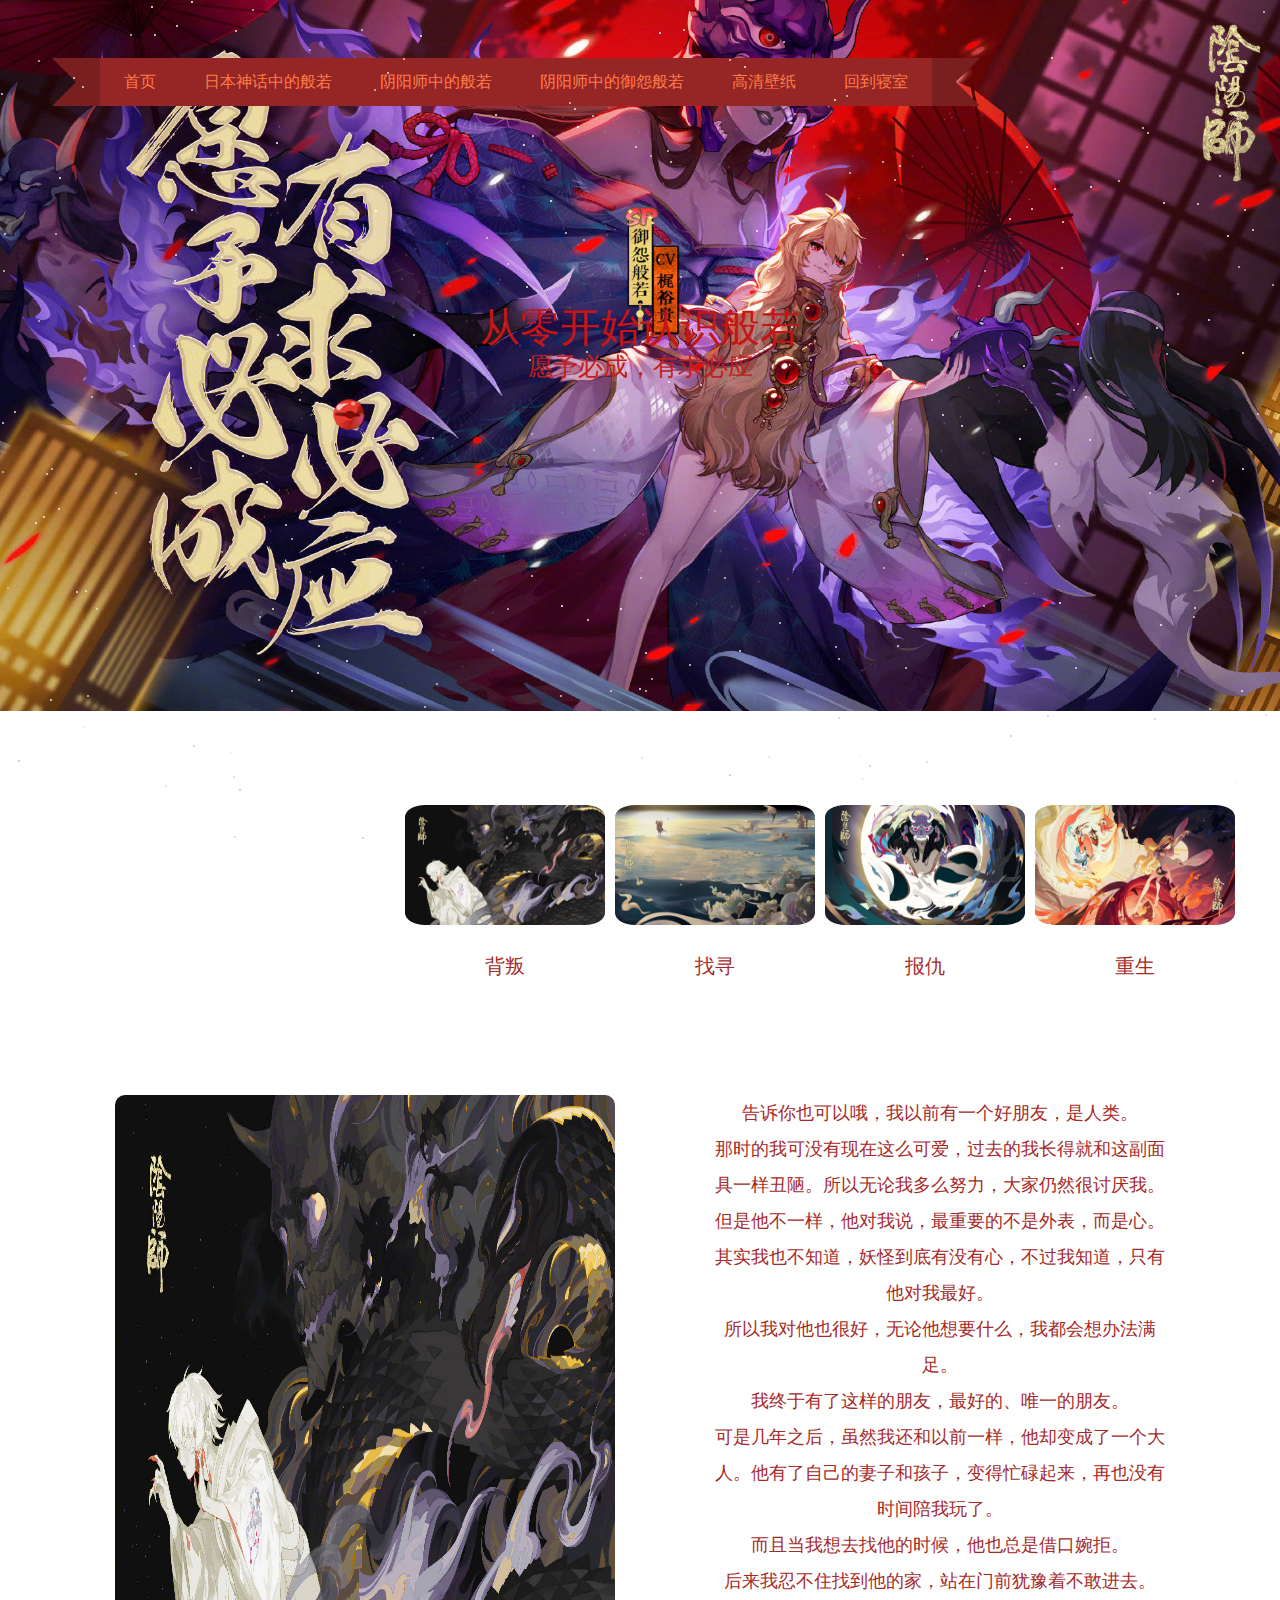
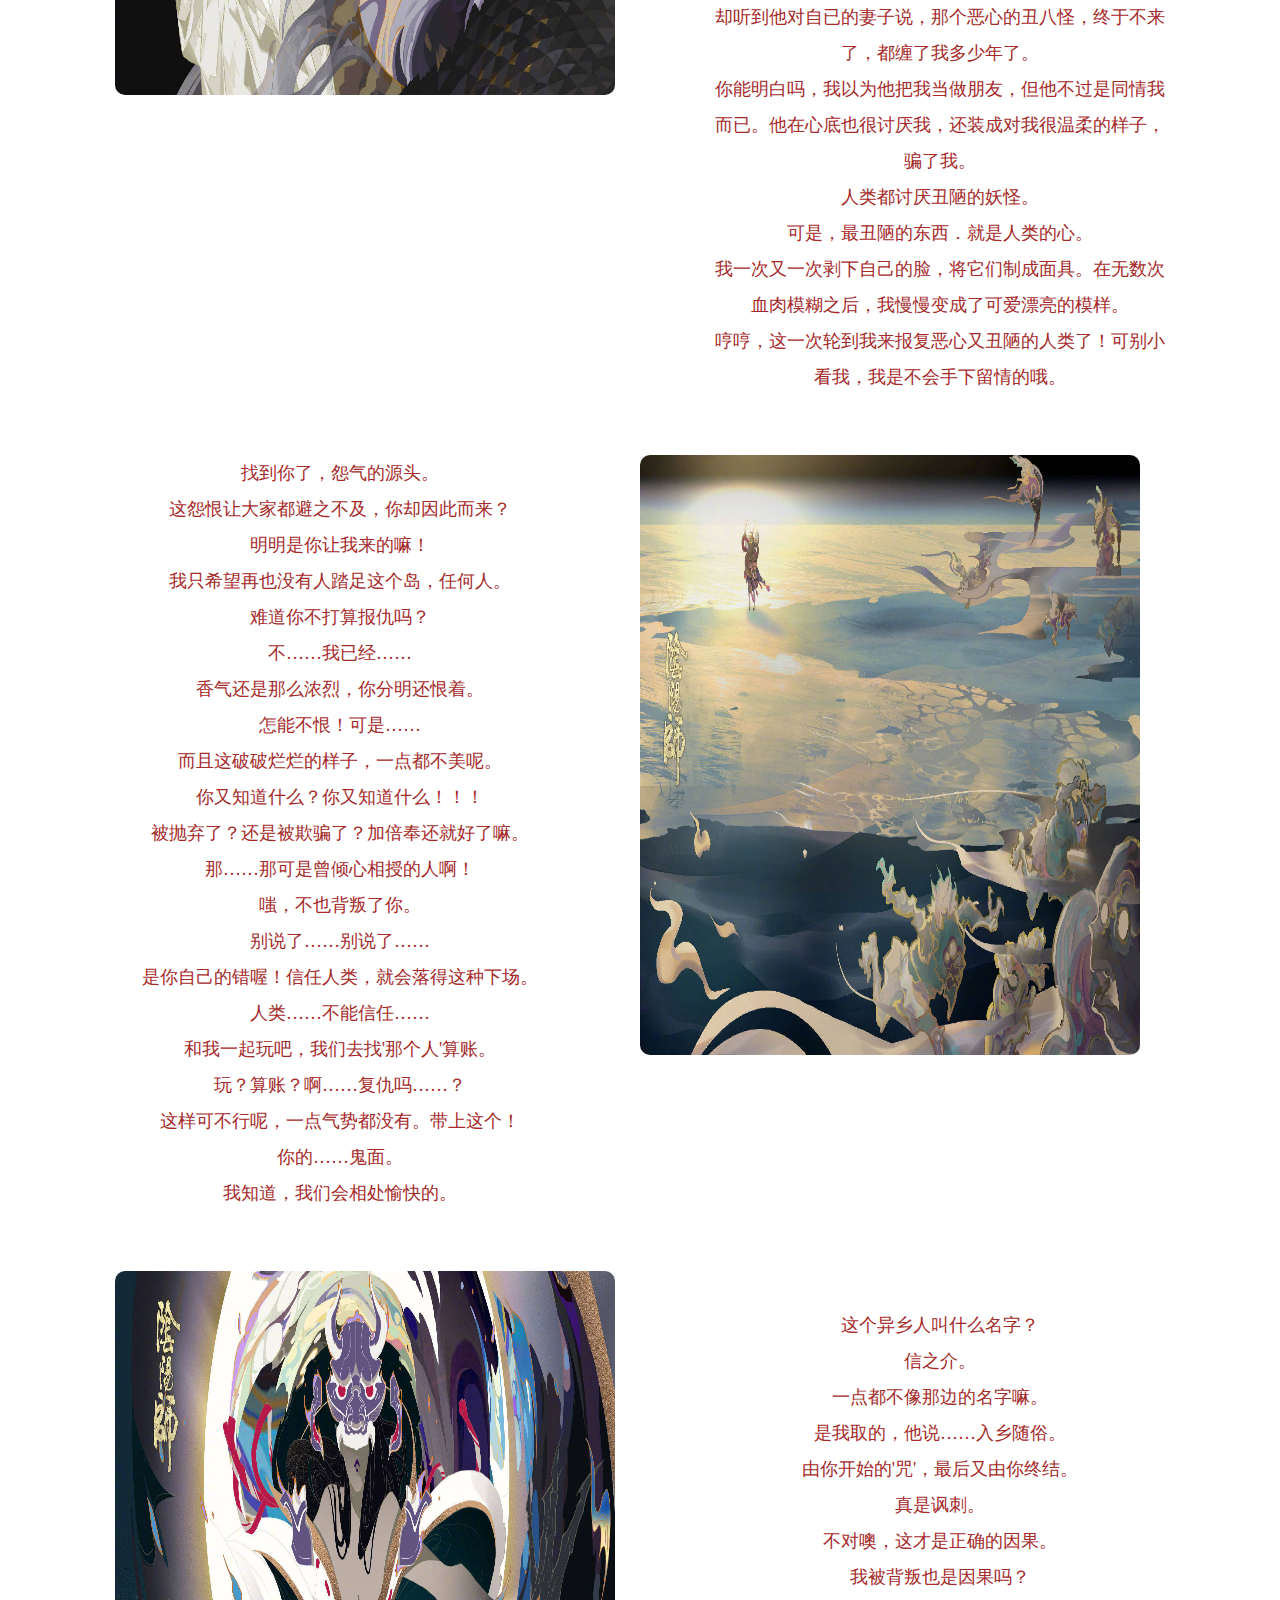
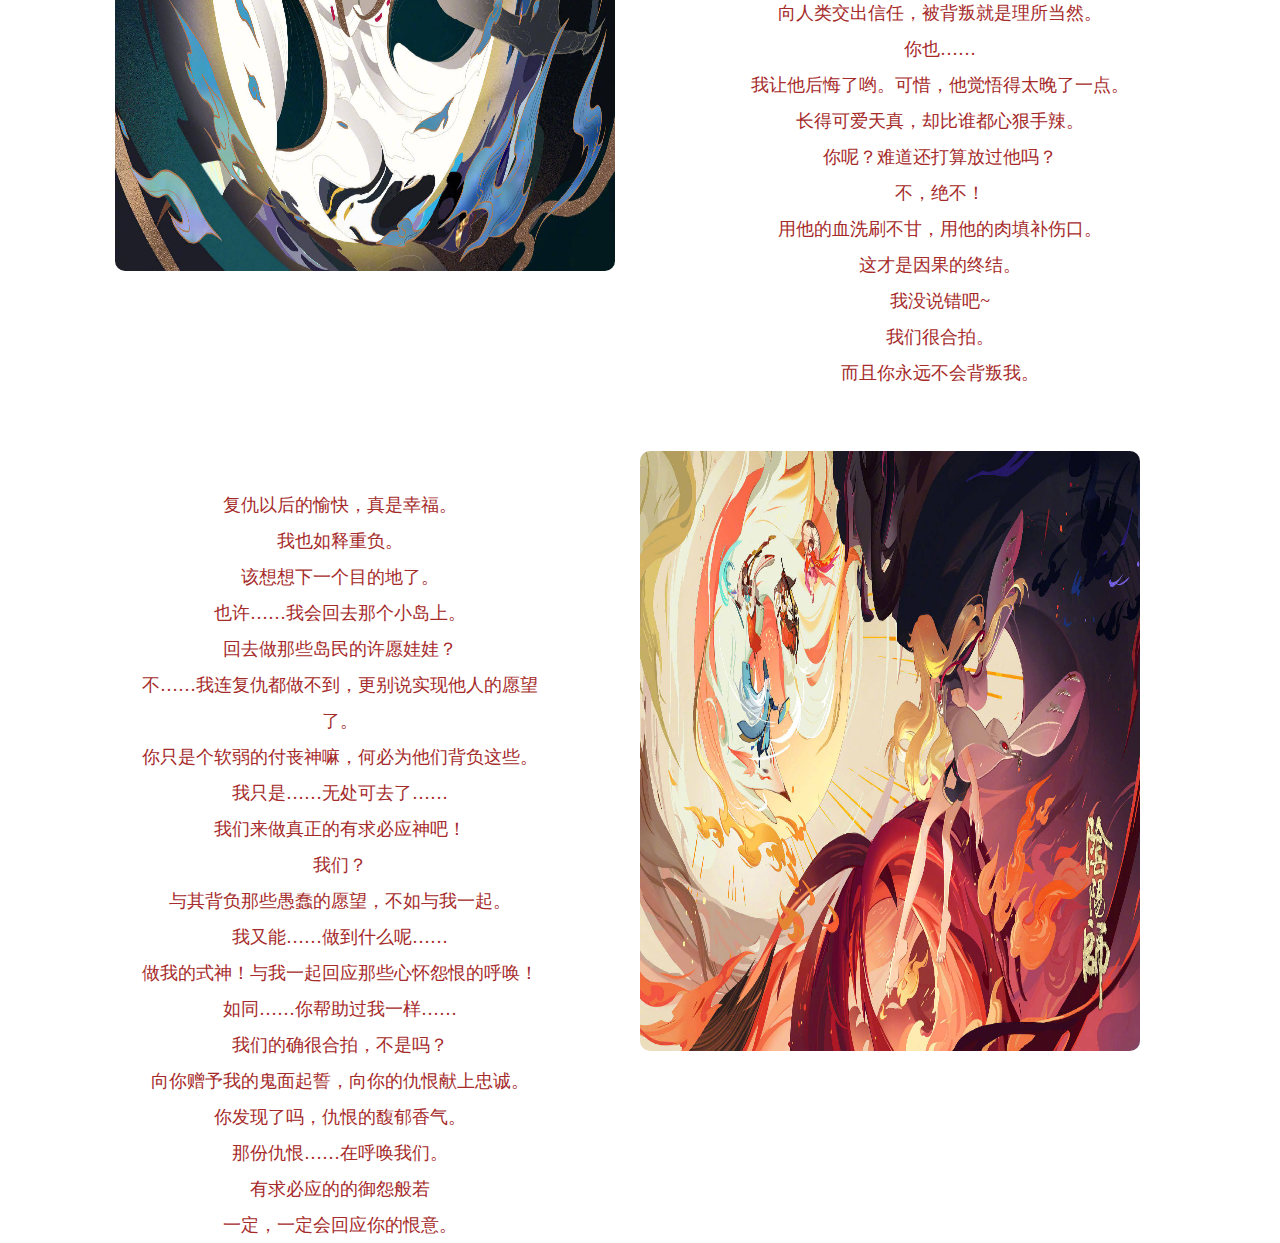
<file: index.html>
<!DOCTYPE html>
<head>
    <title>从零开始认识般若</title>
    <link rel="stylesheet" href="./web/index.css">
</head>
<body>
    <div class="content">
        <div class="stars"></div>
        <img class="bgc" src="./images/10.jpg" width=100% alt="">
        <h3 class="title">从零开始认识般若</h3>
        <h3 class="titles">愿予必成，有求必应</h3>
        <div class='ribbon'>
            <a href='./web/index.html'><span style="color:rgb(255, 123, 71);">首页</span></a>
            <a href='./web/introduce.html'><span style="color:rgb(255, 123, 71);">日本神话中的般若</span></a>
            <a href='./web/introduce2.html'><span style="color:rgb(255, 123, 71);">阴阳师中的般若</span></a>
            <a href='./web/introduce3.html'><span style="color:rgb(255, 123, 71);">阴阳师中的御怨般若</span></a>
            <a href='./web/picture.html'><span style="color:rgb(255, 123, 71);">高清壁纸</span></a>
            <a href="https://lu7jiu.github.io/room_web/"><span style="color:rgb(255, 123, 71);">回到寝室</span></a>
        </div>
    </div>
        <div class="icons">
            <div class="icons_items">
                <img class="icons_items_imgs" src="./images/1.jpg" alt="">
                <span style="color: brown;">背叛</span>
            </div>
            <div class="icons_items">
                <img class="icons_items_imgs" src="./images/4.jpg" alt="">
                <span style="color: brown;">找寻</span>
            </div>
            <div class="icons_items">
                <img class="icons_items_imgs" src="./images/3.jpg" alt="">
                <span style="color: brown;">报仇</span>
            </div>
            <div class="icons_items">
                <img  class="icons_items_imgs" src="./images/2.jpg" alt="">
                <span style="color: brown;">重生</span>
            </div>
        </div>
        <div class="introduce">
            <div class="introduce_item">
                <img class="introduce_item_img" src="./images/1.jpg" alt="">
                <span class="introduce_item_title" style="color: brown;">
                    告诉你也可以哦，我以前有一个好朋友，是人类。
                        <br>那时的我可没有现在这么可爱，过去的我长得就和这副面具一样丑陋。所以无论我多么努力，大家仍然很讨厌我。
                        <br>但是他不一样，他对我说，最重要的不是外表，而是心。
                        <br>其实我也不知道，妖怪到底有没有心，不过我知道，只有他对我最好。
                        <br>所以我对他也很好，无论他想要什么，我都会想办法满足。
                        <br>我终于有了这样的朋友，最好的、唯一的朋友。
                        <br>可是几年之后，虽然我还和以前一样，他却变成了一个大人。他有了自己的妻子和孩子，变得忙碌起来，再也没有时间陪我玩了。
                        <br>而且当我想去找他的时候，他也总是借口婉拒。
                        <br>后来我忍不住找到他的家，站在门前犹豫着不敢进去。
                        <br>却听到他对自已的妻子说，那个恶心的丑八怪，终于不来了，都缠了我多少年了。
                        <br>你能明白吗，我以为他把我当做朋友，但他不过是同情我而已。他在心底也很讨厌我，还装成对我很温柔的样子，骗了我。
                        <br>人类都讨厌丑陋的妖怪。
                        <br>可是，最丑陋的东西．就是人类的心。
                        <br>我一次又一次剥下自己的脸，将它们制成面具。在无数次血肉模糊之后，我慢慢变成了可爱漂亮的模样。
                        <br>哼哼，这一次轮到我来报复恶心又丑陋的人类了！可别小看我，我是不会手下留情的哦。
                </span>

            </div>
            <div class="introduce_item">

                <span class="introduce_item_titles" style="color: brown;">找到你了，怨气的源头。
                    <br>这怨恨让大家都避之不及，你却因此而来？
                    <br>明明是你让我来的嘛！
                    <br>我只希望再也没有人踏足这个岛，任何人。
                    <br>难道你不打算报仇吗？
                    <br>不……我已经……
                    <br>香气还是那么浓烈，你分明还恨着。
                    <br>怎能不恨！可是……
                    <br>而且这破破烂烂的样子，一点都不美呢。
                    <br>你又知道什么？你又知道什么！！！
                    <br>被抛弃了？还是被欺骗了？加倍奉还就好了嘛。
                    <br>那……那可是曾倾心相授的人啊！
                    <br>嗤，不也背叛了你。
                    <br>别说了……别说了……
                    <br>是你自己的错喔！信任人类，就会落得这种下场。
                    <br>人类……不能信任……
                    <br>和我一起玩吧，我们去找'那个人'算账。
                    <br>玩？算账？啊……复仇吗……？
                    <br>这样可不行呢，一点气势都没有。带上这个！
                    <br>你的……鬼面。
                    <br>我知道，我们会相处愉快的。
                </span>
                <img class="introduce_item_img" src="./images/4.jpg" alt="">
            </div>
            <div class="introduce_item">
                <img class="introduce_item_img" src="./images/3.jpg" alt="">
                <span class="introduce_item_title" style="color: brown;">
                <br>这个异乡人叫什么名字？
                    <br>信之介。
                    <br>一点都不像那边的名字嘛。
                    <br>是我取的，他说……入乡随俗。
                    <br>由你开始的'咒'，最后又由你终结。
                    <br>真是讽刺。
                    <br>不对噢，这才是正确的因果。
                    <br>我被背叛也是因果吗？
                    <br>向人类交出信任，被背叛就是理所当然。
                    <br>你也……
                    <br>我让他后悔了哟。可惜，他觉悟得太晚了一点。
                    <br>长得可爱天真，却比谁都心狠手辣。
                    <br>你呢？难道还打算放过他吗？
                    <br>不，绝不！
                    <br>用他的血洗刷不甘，用他的肉填补伤口。
                    <br>这才是因果的终结。
                    <br>我没说错吧~
                    <br>我们很合拍。
                    <br>而且你永远不会背叛我。</span>
            </div>
            <div class="introduce_item">
                <span class="introduce_item_titles" style="color: brown;"><br>复仇以后的愉快，真是幸福。
                    <br>我也如释重负。
                    <br>该想想下一个目的地了。
                    <br>也许……我会回去那个小岛上。
                    <br>回去做那些岛民的许愿娃娃？
                    <br>不……我连复仇都做不到，更别说实现他人的愿望了。
                    <br>你只是个软弱的付丧神嘛，何必为他们背负这些。
                    <br>我只是……无处可去了……
                    <br>我们来做真正的有求必应神吧！
                    <br>我们？
                    <br>与其背负那些愚蠢的愿望，不如与我一起。
                    <br>我又能……做到什么呢……
                    <br>做我的式神！与我一起回应那些心怀怨恨的呼唤！
                    <br>如同……你帮助过我一样……
                    <br>我们的确很合拍，不是吗？
                    <br>向你赠予我的鬼面起誓，向你的仇恨献上忠诚。
                    <br>你发现了吗，仇恨的馥郁香气。
                    <br>那份仇恨……在呼唤我们。
                    <br>有求必应的的御怨般若
                    <br>一定，一定会回应你的恨意。</p>
                </span>
                <img class="introduce_item_img" src="./images/2.jpg" alt="">
            </div>
        </div>
    </div>
</body>
</html>
</file>
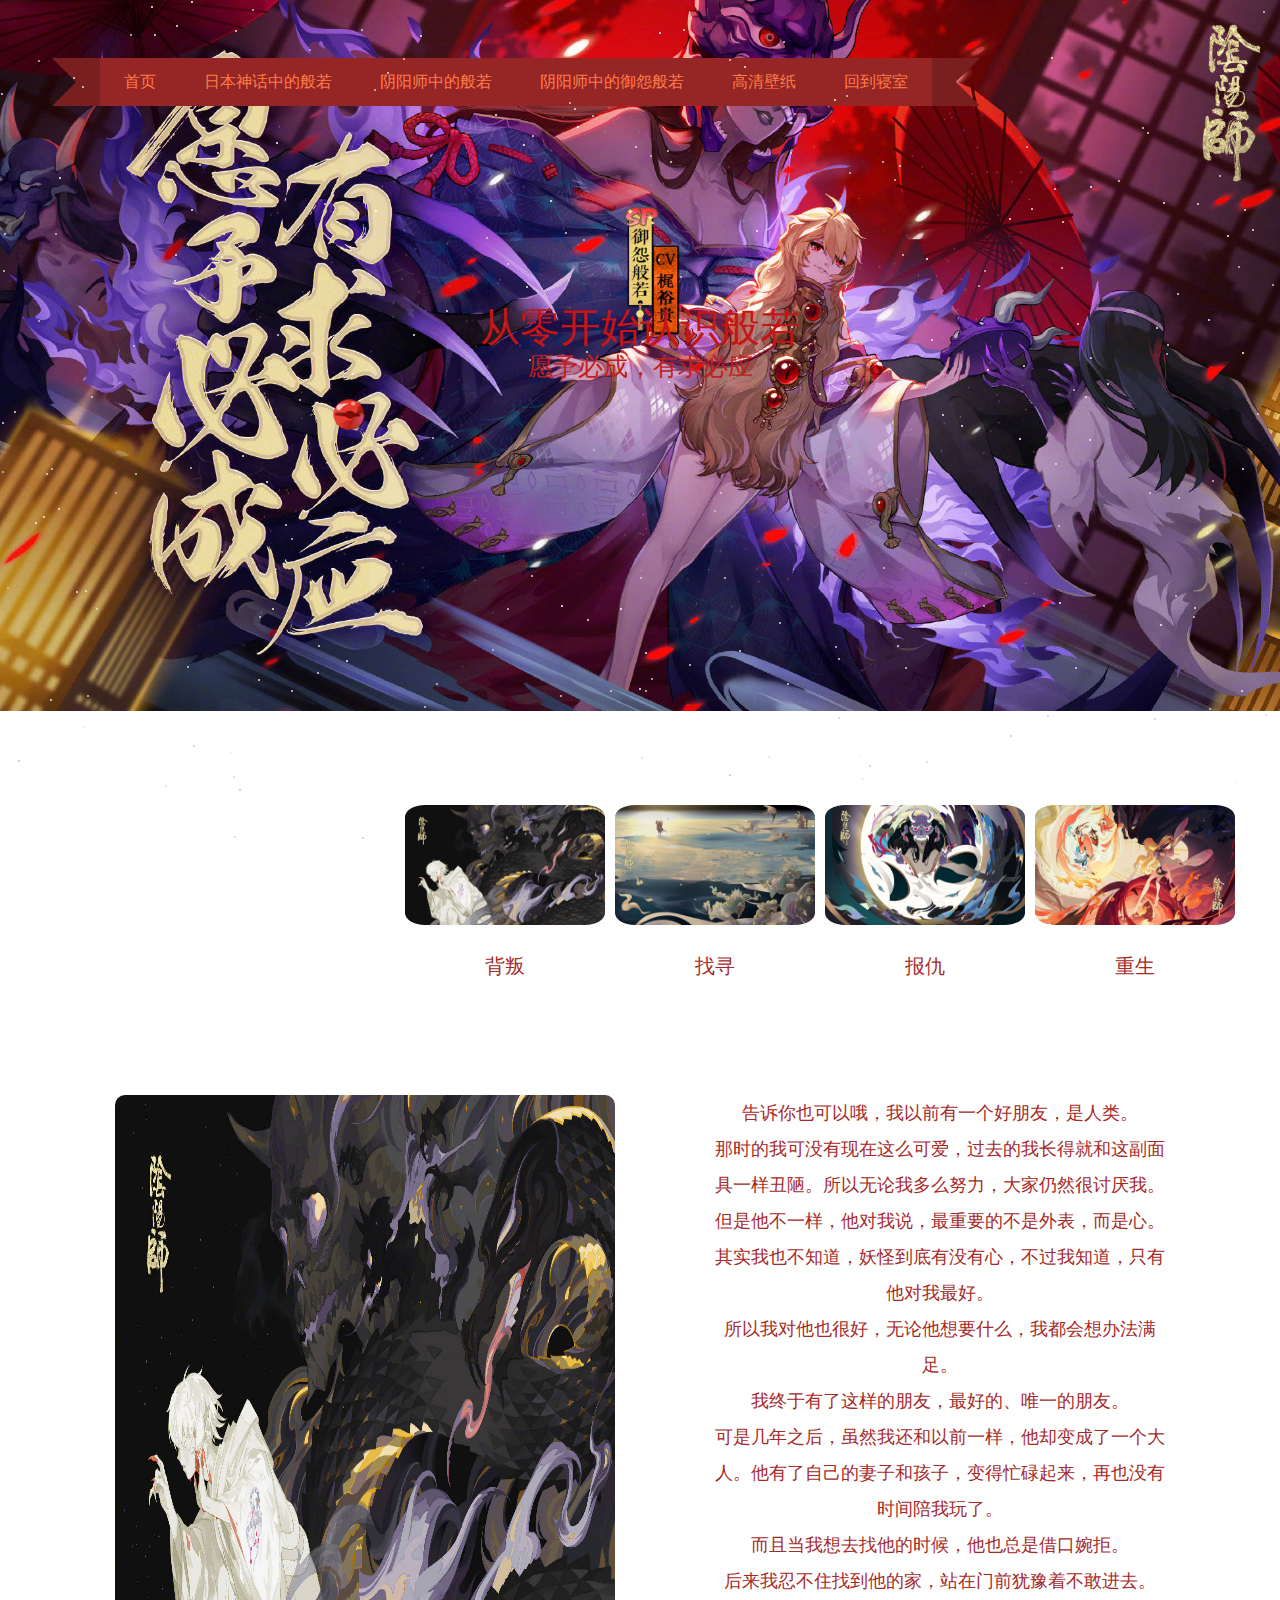
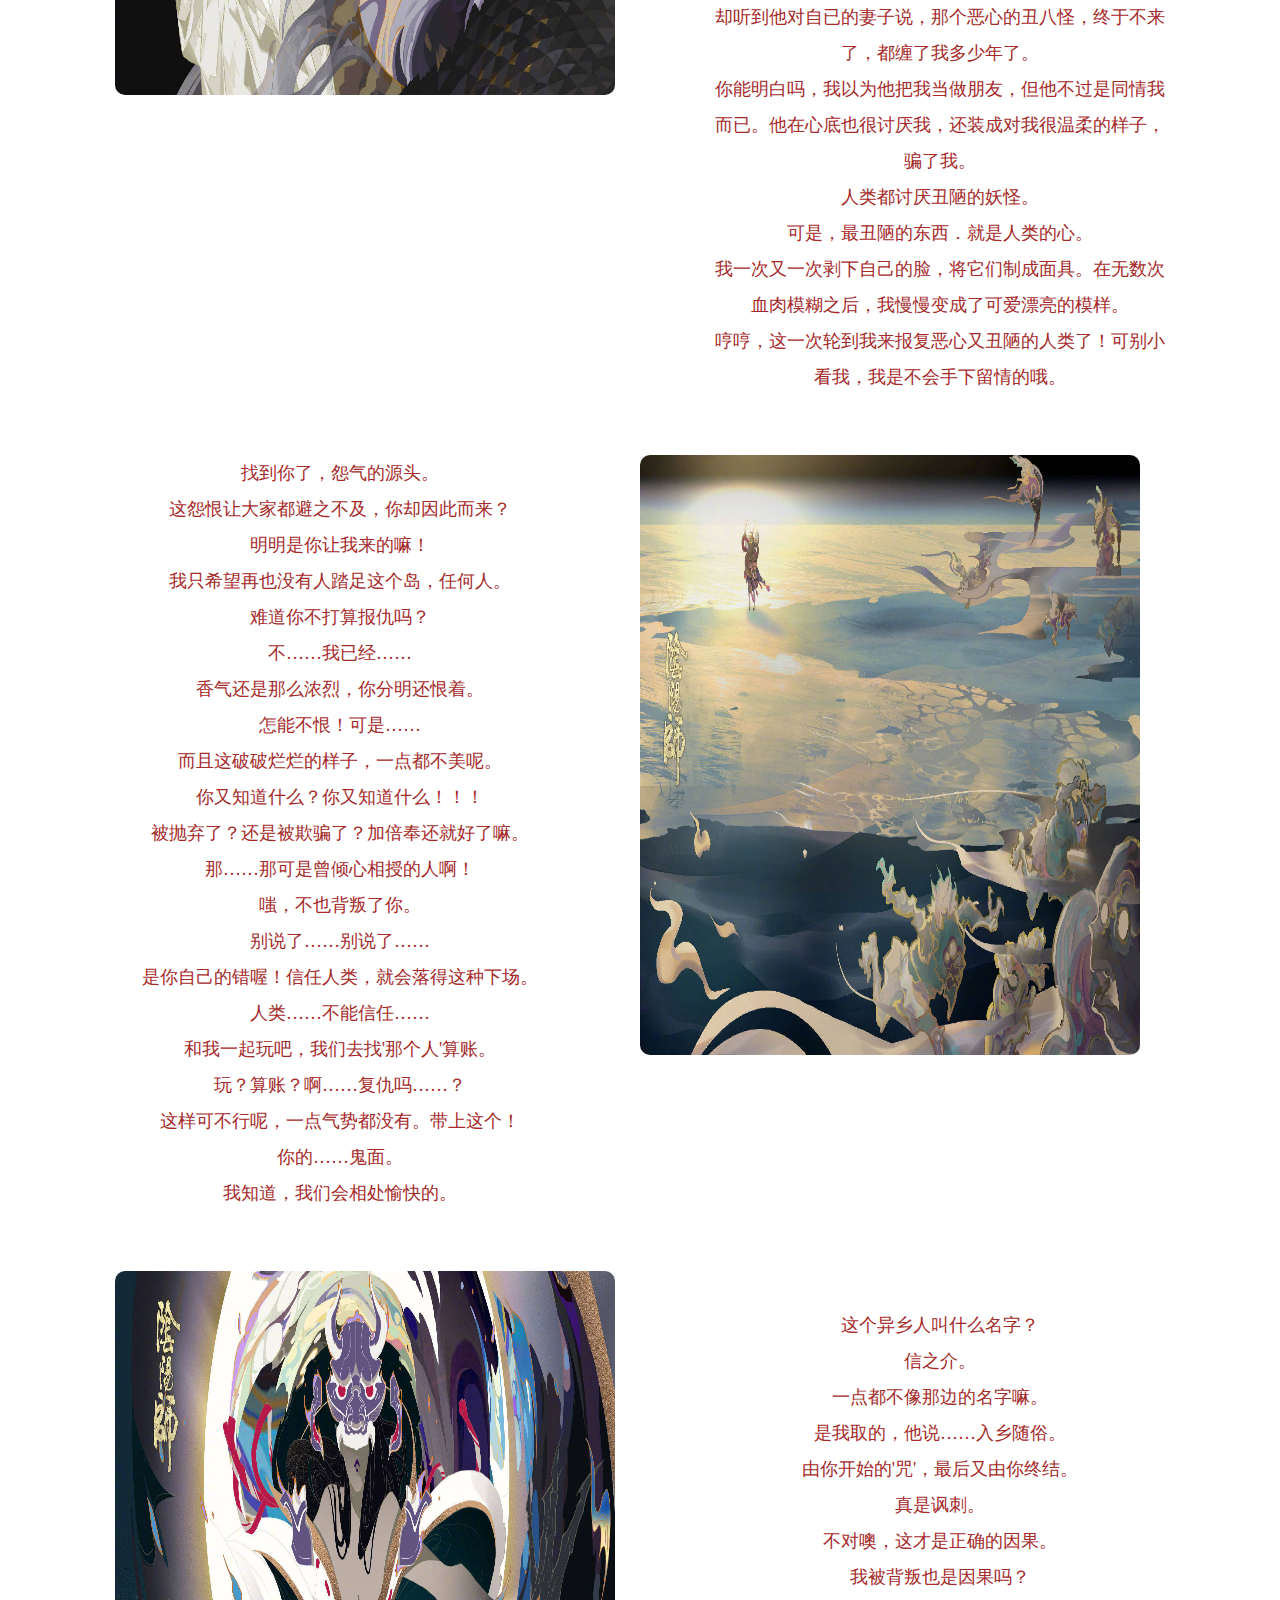
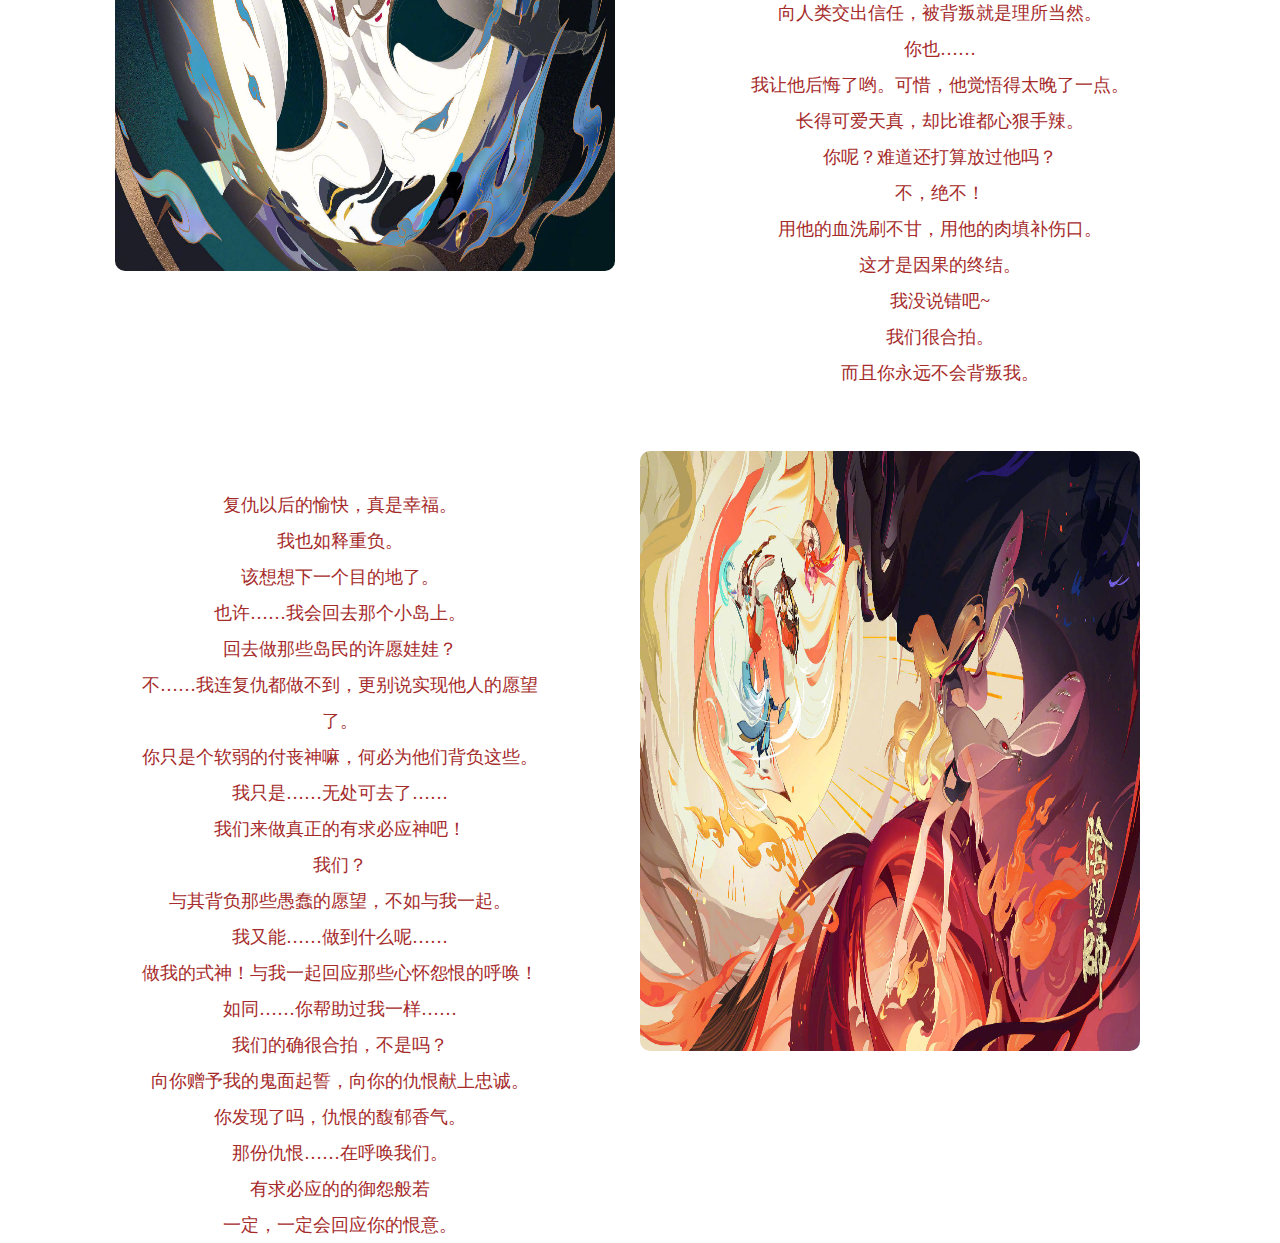
<file: web/index.html>
<!DOCTYPE html>
<head>
    <title>从零开始认识般若</title>
    <link rel="stylesheet" href="index.css">
</head>
<body>
    <div class="content">
        <div class="stars"></div>
        <img class="bgc" src="../images/10.jpg" width="100%" alt="">
        <h3 class="title">从零开始认识般若</h3>
        <h3 class="titles">愿予必成，有求必应</h3>
        <div class='ribbon'>
            <a href='./index.html'><span style="color:rgb(255, 123, 71);">首页</span></a>
            <a href='./introduce.html'><span style="color:rgb(255, 123, 71);">日本神话中的般若</span></a>
            <a href='./introduce2.html'><span style="color:rgb(255, 123, 71);">阴阳师中的般若</span></a>
            <a href='./introduce3.html'><span style="color:rgb(255, 123, 71);">阴阳师中的御怨般若</span></a>
            <a href='./picture.html'><span style="color:rgb(255, 123, 71);">高清壁纸</span></a>
            <a href="https://lu7jiu.github.io/room_web/"><span style="color:rgb(255, 123, 71);">回到寝室</span></a>
        </div>
    </div>
        <div class="icons">
            <div class="icons_items">
                <img class="icons_items_imgs" src="../images/1.jpg" alt="">
                <span style="color: brown;">背叛</span>
            </div>
            <div class="icons_items">
                <img class="icons_items_imgs" src="../images/4.jpg" alt="">
                <span style="color: brown;">找寻</span>
            </div>
            <div class="icons_items">
                <img class="icons_items_imgs" src="../images/3.jpg" alt="">
                <span style="color: brown;">报仇</span>
            </div>
            <div class="icons_items">
                <img  class="icons_items_imgs" src="../images/2.jpg" alt="">
                <span style="color: brown;">重生</span>
            </div>
        </div>
        <div class="introduce">
            <div class="introduce_item">
                <img class="introduce_item_img" src="../images/1.jpg" alt="">
                <span class="introduce_item_title" style="color: brown;">
                    告诉你也可以哦，我以前有一个好朋友，是人类。
                        <br>那时的我可没有现在这么可爱，过去的我长得就和这副面具一样丑陋。所以无论我多么努力，大家仍然很讨厌我。
                        <br>但是他不一样，他对我说，最重要的不是外表，而是心。
                        <br>其实我也不知道，妖怪到底有没有心，不过我知道，只有他对我最好。
                        <br>所以我对他也很好，无论他想要什么，我都会想办法满足。
                        <br>我终于有了这样的朋友，最好的、唯一的朋友。
                        <br>可是几年之后，虽然我还和以前一样，他却变成了一个大人。他有了自己的妻子和孩子，变得忙碌起来，再也没有时间陪我玩了。
                        <br>而且当我想去找他的时候，他也总是借口婉拒。
                        <br>后来我忍不住找到他的家，站在门前犹豫着不敢进去。
                        <br>却听到他对自已的妻子说，那个恶心的丑八怪，终于不来了，都缠了我多少年了。
                        <br>你能明白吗，我以为他把我当做朋友，但他不过是同情我而已。他在心底也很讨厌我，还装成对我很温柔的样子，骗了我。
                        <br>人类都讨厌丑陋的妖怪。
                        <br>可是，最丑陋的东西．就是人类的心。
                        <br>我一次又一次剥下自己的脸，将它们制成面具。在无数次血肉模糊之后，我慢慢变成了可爱漂亮的模样。
                        <br>哼哼，这一次轮到我来报复恶心又丑陋的人类了！可别小看我，我是不会手下留情的哦。
                </span>

            </div>
            <div class="introduce_item">

                <span class="introduce_item_titles" style="color: brown;">找到你了，怨气的源头。
                    <br>这怨恨让大家都避之不及，你却因此而来？
                    <br>明明是你让我来的嘛！
                    <br>我只希望再也没有人踏足这个岛，任何人。
                    <br>难道你不打算报仇吗？
                    <br>不……我已经……
                    <br>香气还是那么浓烈，你分明还恨着。
                    <br>怎能不恨！可是……
                    <br>而且这破破烂烂的样子，一点都不美呢。
                    <br>你又知道什么？你又知道什么！！！
                    <br>被抛弃了？还是被欺骗了？加倍奉还就好了嘛。
                    <br>那……那可是曾倾心相授的人啊！
                    <br>嗤，不也背叛了你。
                    <br>别说了……别说了……
                    <br>是你自己的错喔！信任人类，就会落得这种下场。
                    <br>人类……不能信任……
                    <br>和我一起玩吧，我们去找'那个人'算账。
                    <br>玩？算账？啊……复仇吗……？
                    <br>这样可不行呢，一点气势都没有。带上这个！
                    <br>你的……鬼面。
                    <br>我知道，我们会相处愉快的。
                </span>
                <img class="introduce_item_img" src="../images/4.jpg" alt="">
            </div>
            <div class="introduce_item">
                <img class="introduce_item_img" src="../images/3.jpg" alt="">
                <span class="introduce_item_title" style="color: brown;">
                <br>这个异乡人叫什么名字？
                    <br>信之介。
                    <br>一点都不像那边的名字嘛。
                    <br>是我取的，他说……入乡随俗。
                    <br>由你开始的'咒'，最后又由你终结。
                    <br>真是讽刺。
                    <br>不对噢，这才是正确的因果。
                    <br>我被背叛也是因果吗？
                    <br>向人类交出信任，被背叛就是理所当然。
                    <br>你也……
                    <br>我让他后悔了哟。可惜，他觉悟得太晚了一点。
                    <br>长得可爱天真，却比谁都心狠手辣。
                    <br>你呢？难道还打算放过他吗？
                    <br>不，绝不！
                    <br>用他的血洗刷不甘，用他的肉填补伤口。
                    <br>这才是因果的终结。
                    <br>我没说错吧~
                    <br>我们很合拍。
                    <br>而且你永远不会背叛我。</span>
            </div>
            <div class="introduce_item">
                <span class="introduce_item_titles" style="color: brown;"><br>复仇以后的愉快，真是幸福。
                    <br>我也如释重负。
                    <br>该想想下一个目的地了。
                    <br>也许……我会回去那个小岛上。
                    <br>回去做那些岛民的许愿娃娃？
                    <br>不……我连复仇都做不到，更别说实现他人的愿望了。
                    <br>你只是个软弱的付丧神嘛，何必为他们背负这些。
                    <br>我只是……无处可去了……
                    <br>我们来做真正的有求必应神吧！
                    <br>我们？
                    <br>与其背负那些愚蠢的愿望，不如与我一起。
                    <br>我又能……做到什么呢……
                    <br>做我的式神！与我一起回应那些心怀怨恨的呼唤！
                    <br>如同……你帮助过我一样……
                    <br>我们的确很合拍，不是吗？
                    <br>向你赠予我的鬼面起誓，向你的仇恨献上忠诚。
                    <br>你发现了吗，仇恨的馥郁香气。
                    <br>那份仇恨……在呼唤我们。
                    <br>有求必应的的御怨般若
                    <br>一定，一定会回应你的恨意。</p>
                </span>
                <img class="introduce_item_img" src="../images/2.jpg" alt="">
            </div>
        </div>
    </div>
</body>
</html>
</file>
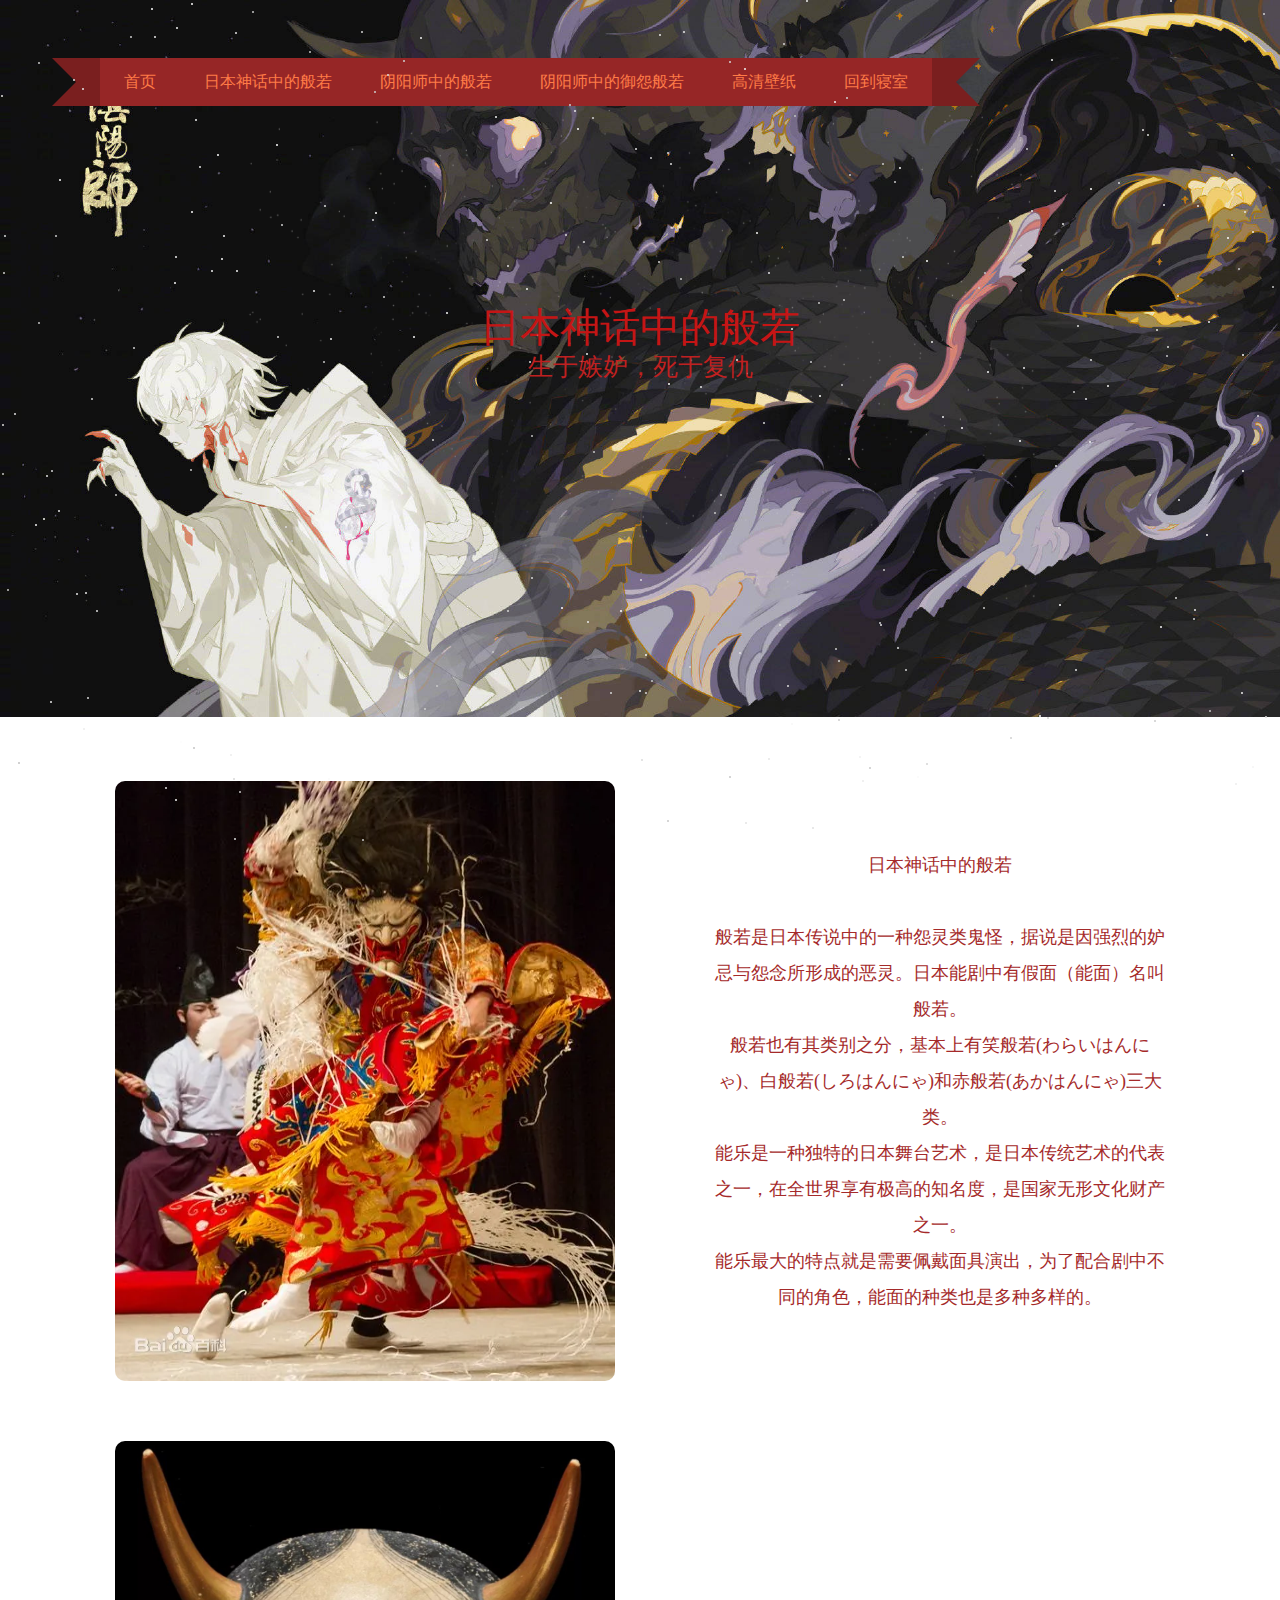
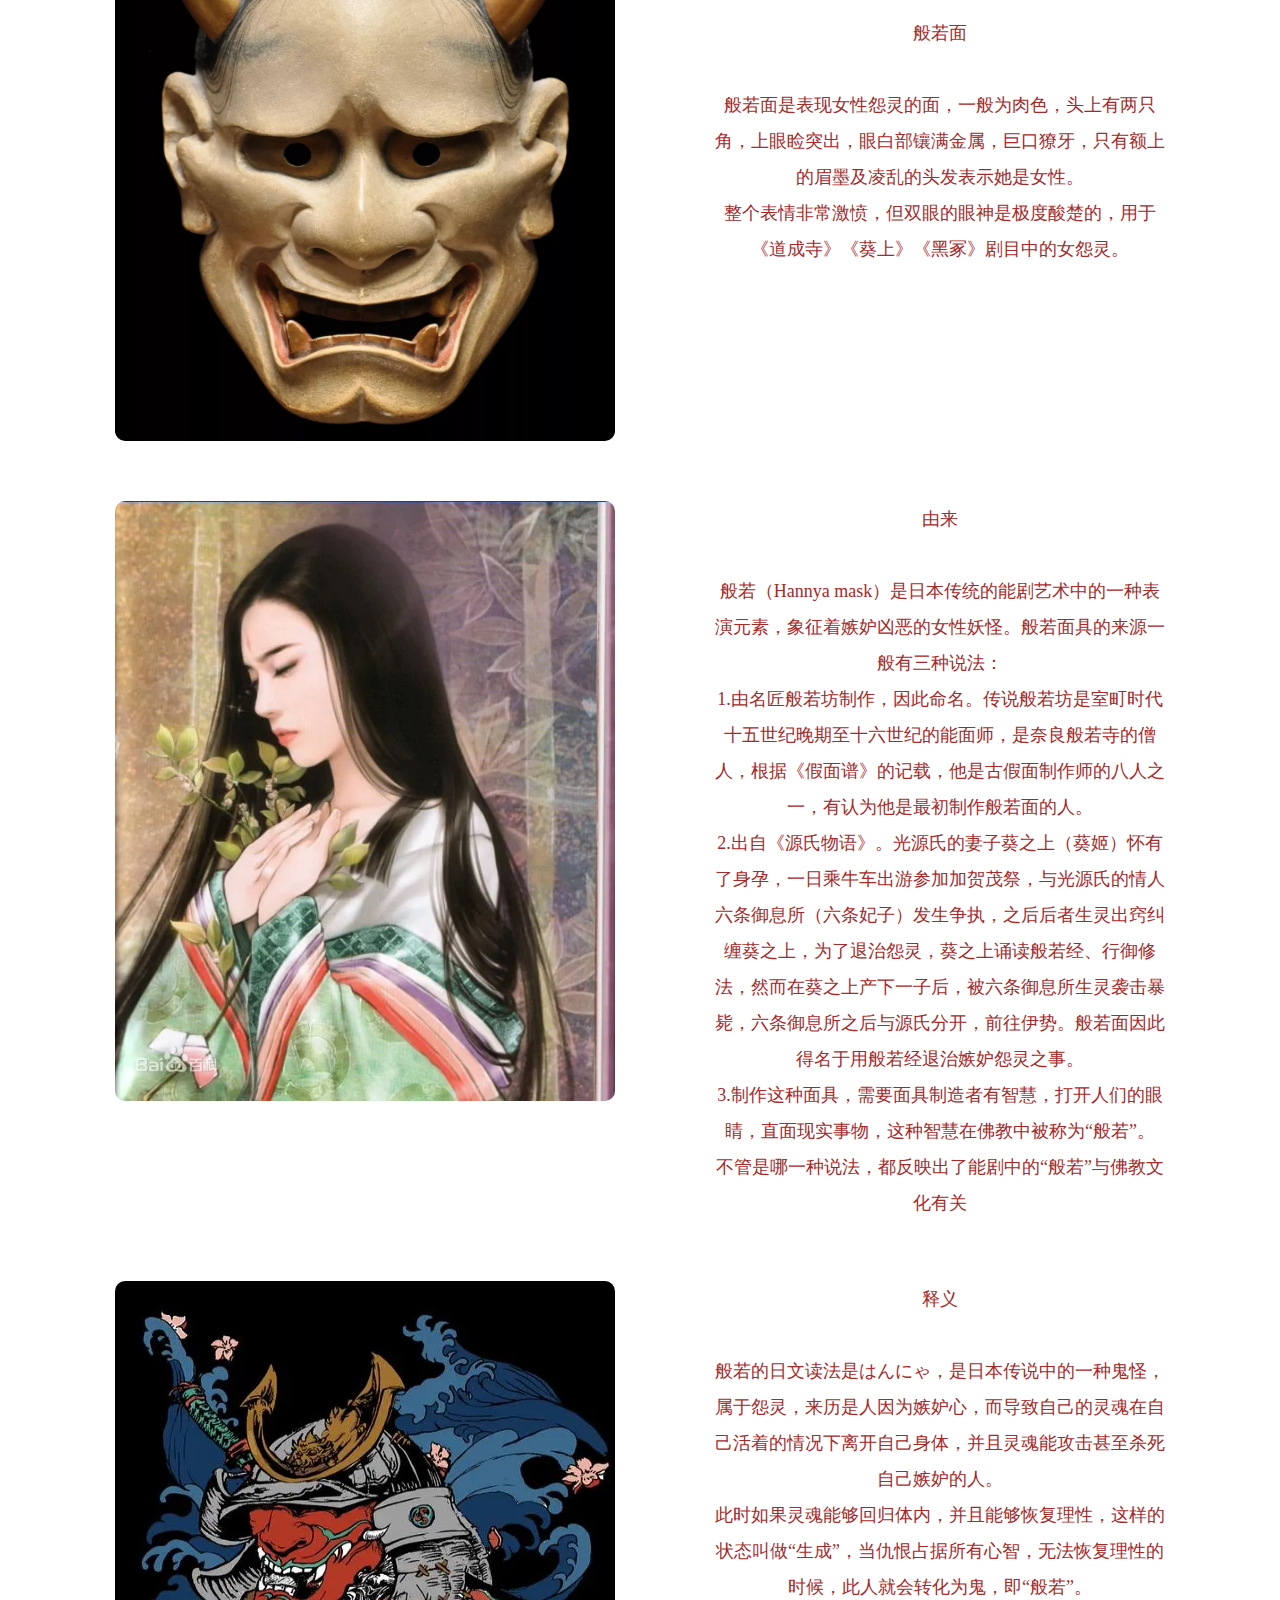
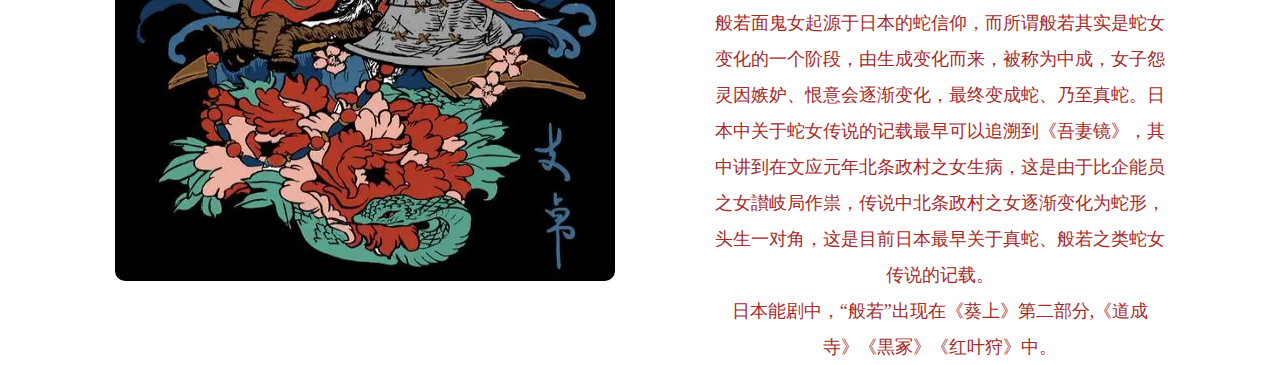
<file: web/introduce.html>
<!DOCTYPE html>
<html lang="en">
<head>
    <meta charset="UTF-8">
    <meta name="viewport" content="width=device-width, initial-scale=1.0">
    <title>日本神话中的般若</title>
    <link rel="stylesheet" href="index.css">
</head>
<body>
    <div class="content">
        <div class="stars"></div>
        <img class="bgc" src="../images/1.jpg" width="100%" alt="">
        <h3 class="title">日本神话中的般若</h3>
        <h3 class="titles">生于嫉妒，死于复仇</h3>
        <div class='ribbon'>
            <a href='./index.html'><span style="color:rgb(255, 123, 71);">首页</span></a>
            <a href='./introduce.html'><span style="color:rgb(255, 123, 71);">日本神话中的般若</span></a>
            <a href='./introduce2.html'><span style="color:rgb(255, 123, 71);">阴阳师中的般若</span></a>
            <a href='./introduce3.html'><span style="color:rgb(255, 123, 71);">阴阳师中的御怨般若</span></a>
            <a href='./picture.html'><span style="color:rgb(255, 123, 71);">高清壁纸</span></a>
            <a href="https://lu7jiu.github.io/room_web/"><span style="color:rgb(255, 123, 71);">回到寝室</span></a>
        </div>
    </div>
<div>
    <div class="introduce_item">
        <img class="introduce_item_img" src="../images/般若舞蹈.jpg" alt="">
        <span class="introduce_item_title" style="color: brown;">
            日本神话中的般若
            <br>
            <br>般若是日本传说中的一种怨灵类鬼怪，据说是因强烈的妒忌与怨念所形成的恶灵。日本能剧中有假面（能面）名叫般若。
            <br>般若也有其类别之分，基本上有笑般若(わらいはんにゃ)、白般若(しろはんにゃ)和赤般若(あかはんにゃ)三大类。
            <br>能乐是一种独特的日本舞台艺术，是日本传统艺术的代表之一，在全世界享有极高的知名度，是国家无形文化财产之一。
    <br>能乐最大的特点就是需要佩戴面具演出，为了配合剧中不同的角色，能面的种类也是多种多样的。
        </span>
    </div>
    <div class="introduce_item">
        <img class="introduce_item_img" src="../images/般若面.jpeg" alt="">
        <span class="introduce_item_title" style="color: brown;">
            般若面
            <br>
            <br>般若面是表现女性怨灵的面，一般为肉色，头上有两只角，上眼睑突出，眼白部镶满金属，巨口獠牙，只有额上的眉墨及凌乱的头发表示她是女性。
            <br>整个表情非常激愤，但双眼的眼神是极度酸楚的，用于《道成寺》《葵上》《黑冢》剧目中的女怨灵。
        </span>
    </div>
    <div>
        <div class="introduce_item">
        <img class="introduce_item_img" src="../images/12.webp" alt="">
        <span class="introduce_item_title" style="color: brown;">
            由来
            <br>
            <br>般若（Hannya mask）是日本传统的能剧艺术中的一种表演元素，象征着嫉妒凶恶的女性妖怪。般若面具的来源一般有三种说法：
            <br>1.由名匠般若坊制作，因此命名。传说般若坊是室町时代十五世纪晚期至十六世纪的能面师，是奈良般若寺的僧人，根据《假面谱》的记载，他是古假面制作师的八人之一，有认为他是最初制作般若面的人。
            <br>2.出自《源氏物语》。光源氏的妻子葵之上（葵姬）怀有了身孕，一日乘牛车出游参加加贺茂祭，与光源氏的情人六条御息所（六条妃子）发生争执，之后后者生灵出窍纠缠葵之上，为了退治怨灵，葵之上诵读般若经、行御修法，然而在葵之上产下一子后，被六条御息所生灵袭击暴毙，六条御息所之后与源氏分开，前往伊势。般若面因此得名于用般若经退治嫉妒怨灵之事。
        <br>3.制作这种面具，需要面具制造者有智慧，打开人们的眼睛，直面现实事物，这种智慧在佛教中被称为“般若”。
        <br>不管是哪一种说法，都反映出了能剧中的“般若”与佛教文化有关
        </span>
    </div>
    <div>
        <div class="introduce_item">
        <img class="introduce_item_img" src="../images/11.webp" alt="">
        <span class="introduce_item_title" style="color: brown;">
            释义
            <br>
            <br>般若的日文读法是はんにゃ，是日本传说中的一种鬼怪，属于怨灵，来历是人因为嫉妒心，而导致自己的灵魂在自己活着的情况下离开自己身体，并且灵魂能攻击甚至杀死自己嫉妒的人。
            <br>此时如果灵魂能够回归体内，并且能够恢复理性，这样的状态叫做“生成”，当仇恨占据所有心智，无法恢复理性的时候，此人就会转化为鬼，即“般若”。
            <br> 般若面鬼女起源于日本的蛇信仰，而所谓般若其实是蛇女变化的一个阶段，由生成变化而来，被称为中成，女子怨灵因嫉妒、恨意会逐渐变化，最终变成蛇、乃至真蛇。日本中关于蛇女传说的记载最早可以追溯到《吾妻镜》，其中讲到在文应元年北条政村之女生病，这是由于比企能员之女讃岐局作祟，传说中北条政村之女逐渐变化为蛇形，头生一对角，这是目前日本最早关于真蛇、般若之类蛇女传说的记载。
            <br>日本能剧中，“般若”出现在《葵上》第二部分,《道成寺》《黒冢》《红叶狩》中。
    </div>
</div>
</body>
</html>
</file>
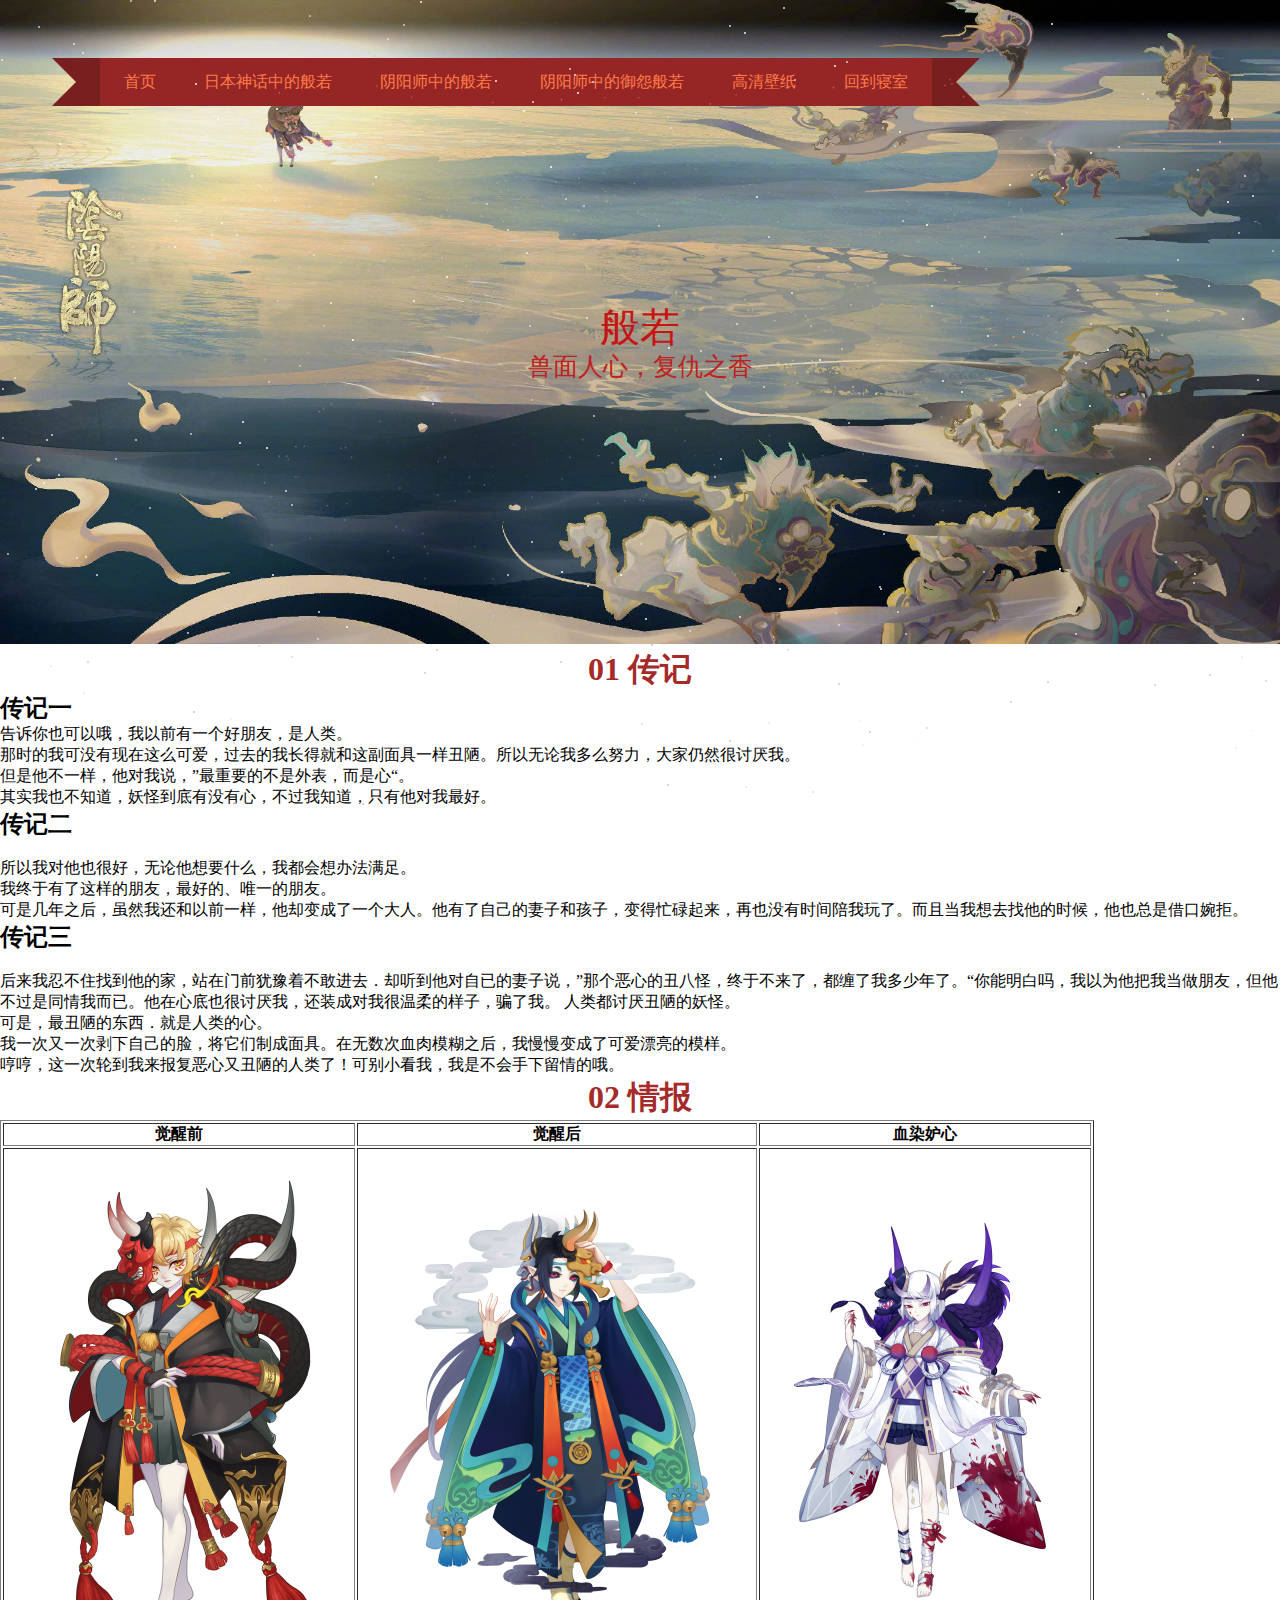
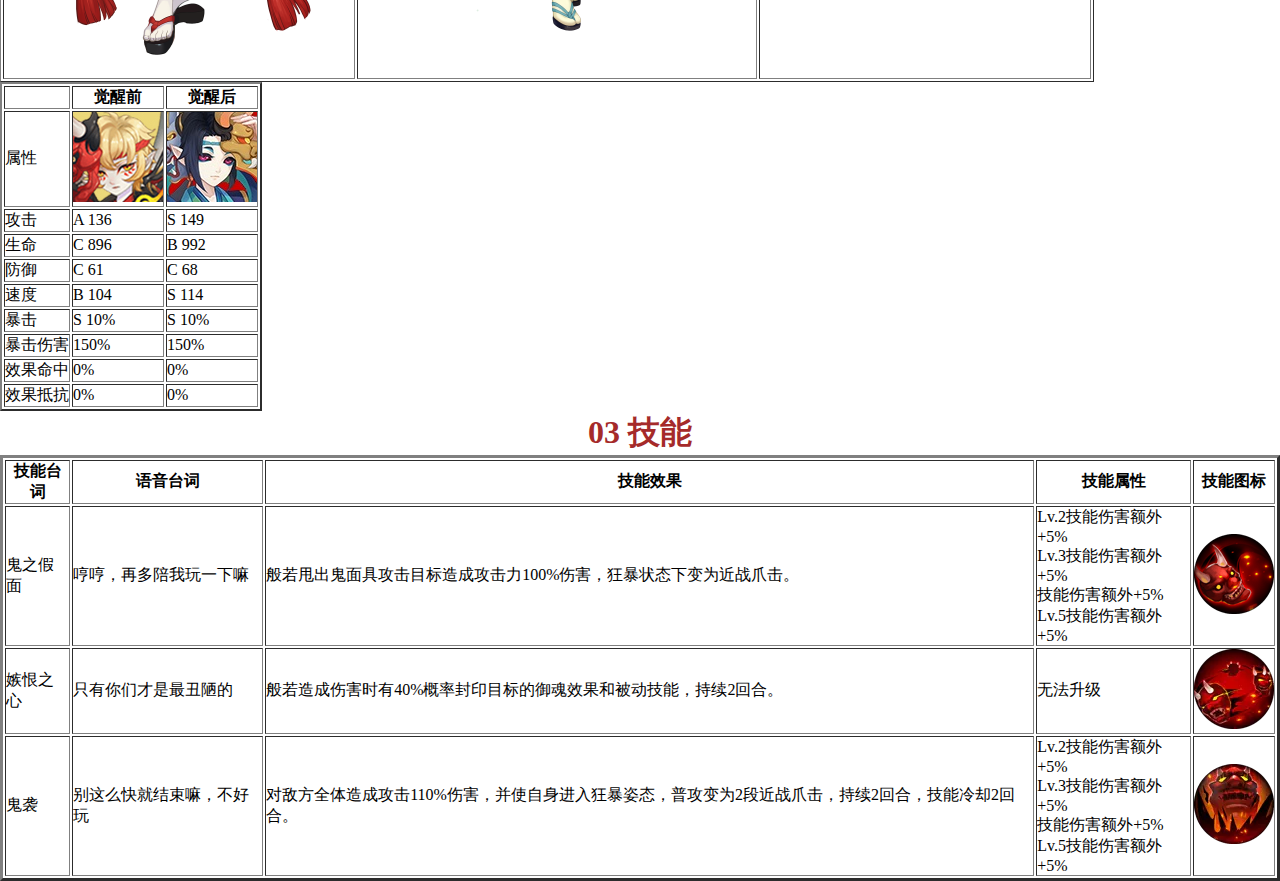
<file: web/introduce2.html>
<!DOCTYPE html>
<html lang="en">
<head>
    <meta charset="UTF-8">
    <meta name="viewport" content="width=device-width, initial-scale=1.0">
    <title>阴阳师中的般若</title>
    <link rel="stylesheet" href="index.css">
</head>
<body>
    <div class="content">
        <div class="stars"></div>
        <img class="bgc" src="../images/4.jpg" width="100%" alt="">
        <h3 class="title">般若</h3>
        <h3 class="titles">兽面人心，复仇之香</h3>
        <div class='ribbon'>
            <a href='./index.html'><span style="color:rgb(255, 123, 71);">首页</span></a>
            <a href='./introduce.html'><span style="color:rgb(255, 123, 71);">日本神话中的般若</span></a>
            <a href='./introduce2.html'><span style="color:rgb(255, 123, 71);">阴阳师中的般若</span></a>
            <a href='./introduce3.html'><span style="color:rgb(255, 123, 71);">阴阳师中的御怨般若</span></a>
            <a href='./picture.html'><span style="color:rgb(255, 123, 71);">高清壁纸</span></a>
            <a href="https://lu7jiu.github.io/room_web/"><span style="color:rgb(255, 123, 71);">回到寝室</span></a>
        </div>
    </div>
       <!-- 表格 -->
    <table border="1">
        <thead>
            <th>觉醒前</th>
            <th>觉醒后</th>
            <th>血染妒心</th>
        </thead>
        <tbody>
            <tr>
                <td><img src="../images/般若觉醒前立绘1.png"></td>
                <td><img src="../images/般若觉醒后立绘1.png"></td>
                <td><img src="../images/般若皮肤-血染妒心立绘1.png"></td>
            </tr>
    <h1 style="color: brown;">01 传记</h1>
    <h2>传记一</h2>
    <p>告诉你也可以哦，我以前有一个好朋友，是人类。
<br>那时的我可没有现在这么可爱，过去的我长得就和这副面具一样丑陋。所以无论我多么努力，大家仍然很讨厌我。
<br>但是他不一样，他对我说，”最重要的不是外表，而是心“。
<br>其实我也不知道，妖怪到底有没有心，不过我知道，只有他对我最好。
<h2>传记二</h2>
<br>所以我对他也很好，无论他想要什么，我都会想办法满足。
<br>我终于有了这样的朋友，最好的、唯一的朋友。
<br>可是几年之后，虽然我还和以前一样，他却变成了一个大人。他有了自己的妻子和孩子，变得忙碌起来，再也没有时间陪我玩了。而且当我想去找他的时候，他也总是借口婉拒。
<h2>传记三</h2>
<br>后来我忍不住找到他的家，站在门前犹豫着不敢进去．却听到他对自已的妻子说，”那个恶心的丑八怪，终于不来了，都缠了我多少年了。“你能明白吗，我以为他把我当做朋友，但他不过是同情我而已。他在心底也很讨厌我，还装成对我很温柔的样子，骗了我。
人类都讨厌丑陋的妖怪。
<br>可是，最丑陋的东西．就是人类的心。
<br>我一次又一次剥下自己的脸，将它们制成面具。在无数次血肉模糊之后，我慢慢变成了可爱漂亮的模样。
<br>哼哼，这一次轮到我来报复恶心又丑陋的人类了！可别小看我，我是不会手下留情的哦。</p>
<h1 style="color: brown;">02 情报</h1>
    <table border="2">
        <thead>
            <th></th>
            <th>觉醒前</th>
            <th>觉醒后</th>
        </thead>
        <tbody>
            <tr>
                <td>属性</td>
                <td><img src="../images/觉醒前.jpg"></td>
                <td><img src="../images/觉醒后.jpg"></td>
            </tr>
            <tr>
                <td>攻击</td>
                <td>A 136</td>
                <td>S 149</td>
            </tr>
            <tr>
                <td>生命</td>
                <td>C 896</td>
                <td>B 992</td>
            </tr>
            <tr>
                <td>防御</td>
                <td>C 61</td>
                <td>C 68</td>
            </tr>
            <tr>
                <td>速度</td>
                <td>B 104</td>
                <td>S 114</td>
            </tr>
            <tr>
                <td>暴击</td>
                <td>S 10%</td>
                <td>S 10%</td>
            </tr>
            <tr>
                <td>暴击伤害</td>
                <td>150%</td>
                <td>150%</td>
            </tr>
            <tr>
                <td>效果命中</td>
                <td>0%</td>
                <td>0%</td>
            </tr>
            <tr>
                <td>效果抵抗</td>
                <td>0%</td>
                <td>0%</td>
            </tr>
        </tbody>
    </table>
<h1 style="color: brown;">03 技能</h1>
<table border="3">
    <thead>
        <th>技能台词</th>
        <th>语音台词</th>
        <th>技能效果</th>
        <th>技能属性</th>
        <th>技能图标</th>
    </thead>
    <tbody>
        <tr>
            <td>鬼之假面</td>
            <td>哼哼，再多陪我玩一下嘛</td>
            <td>般若甩出鬼面具攻击目标造成攻击力100%伤害，狂暴状态下变为近战爪击。</td>
            <td>Lv.2技能伤害额外+5%
                <br>Lv.3技能伤害额外+5%
                <br>技能伤害额外+5%
                <br>Lv.5技能伤害额外+5%</td>
            <td><img src="../images/2711.png"></td>
        </tr>
        <tr>
            <td>嫉恨之心</td>
            <td>只有你们才是最丑陋的</td>
            <td>般若造成伤害时有40%概率封印目标的御魂效果和被动技能，持续2回合。</td>
            <td>无法升级</td>
            <td><img src="../images/2712.webp"></td>
        </tr>
        <tr>
            <td>鬼袭</td>
            <td>别这么快就结束嘛，不好玩</td>
            <td>对敌方全体造成攻击110%伤害，并使自身进入狂暴姿态，普攻变为2段近战爪击，持续2回合，技能冷却2回合。</td>
            <td>Lv.2技能伤害额外+5%
                <br>Lv.3技能伤害额外+5%
                <br>技能伤害额外+5%
                <br>Lv.5技能伤害额外+5%</td>
            <td><img src="../images/2713.webp"></td>
        </tr>
</body>
</html>
</file>
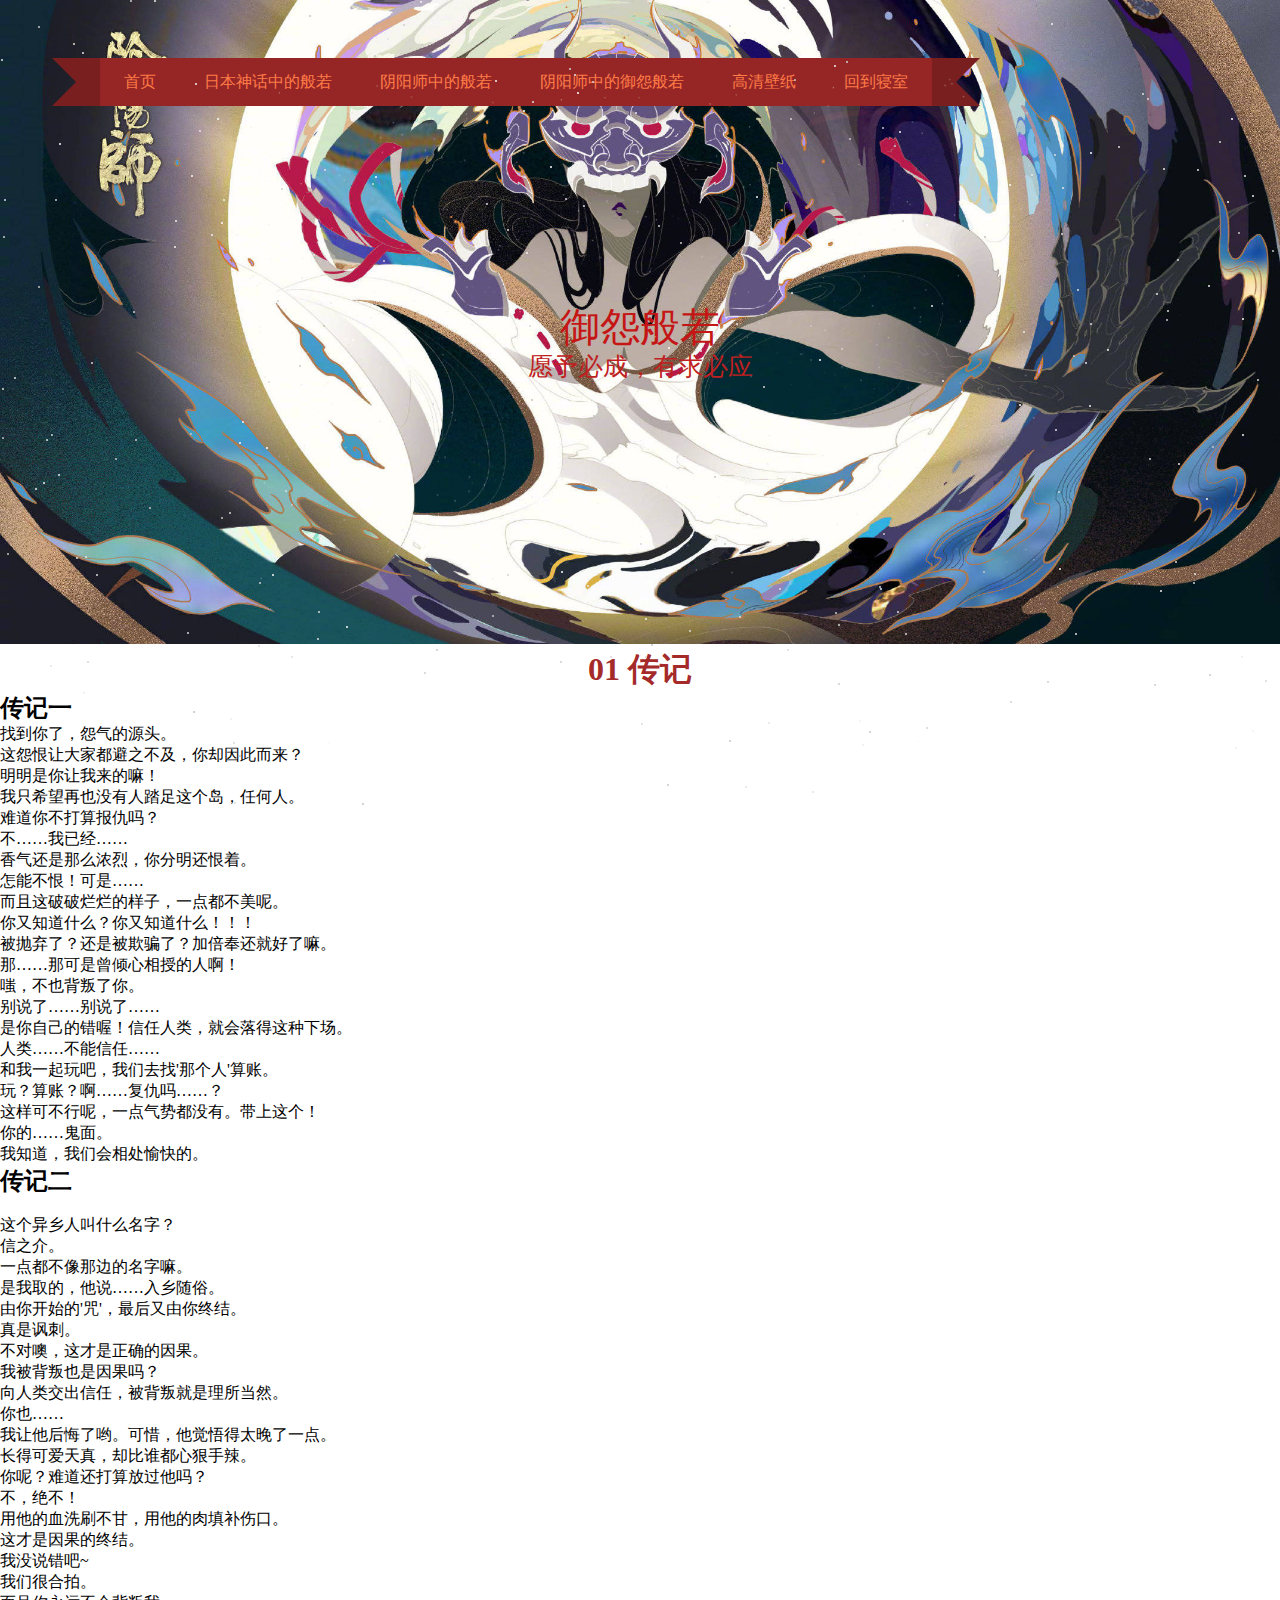
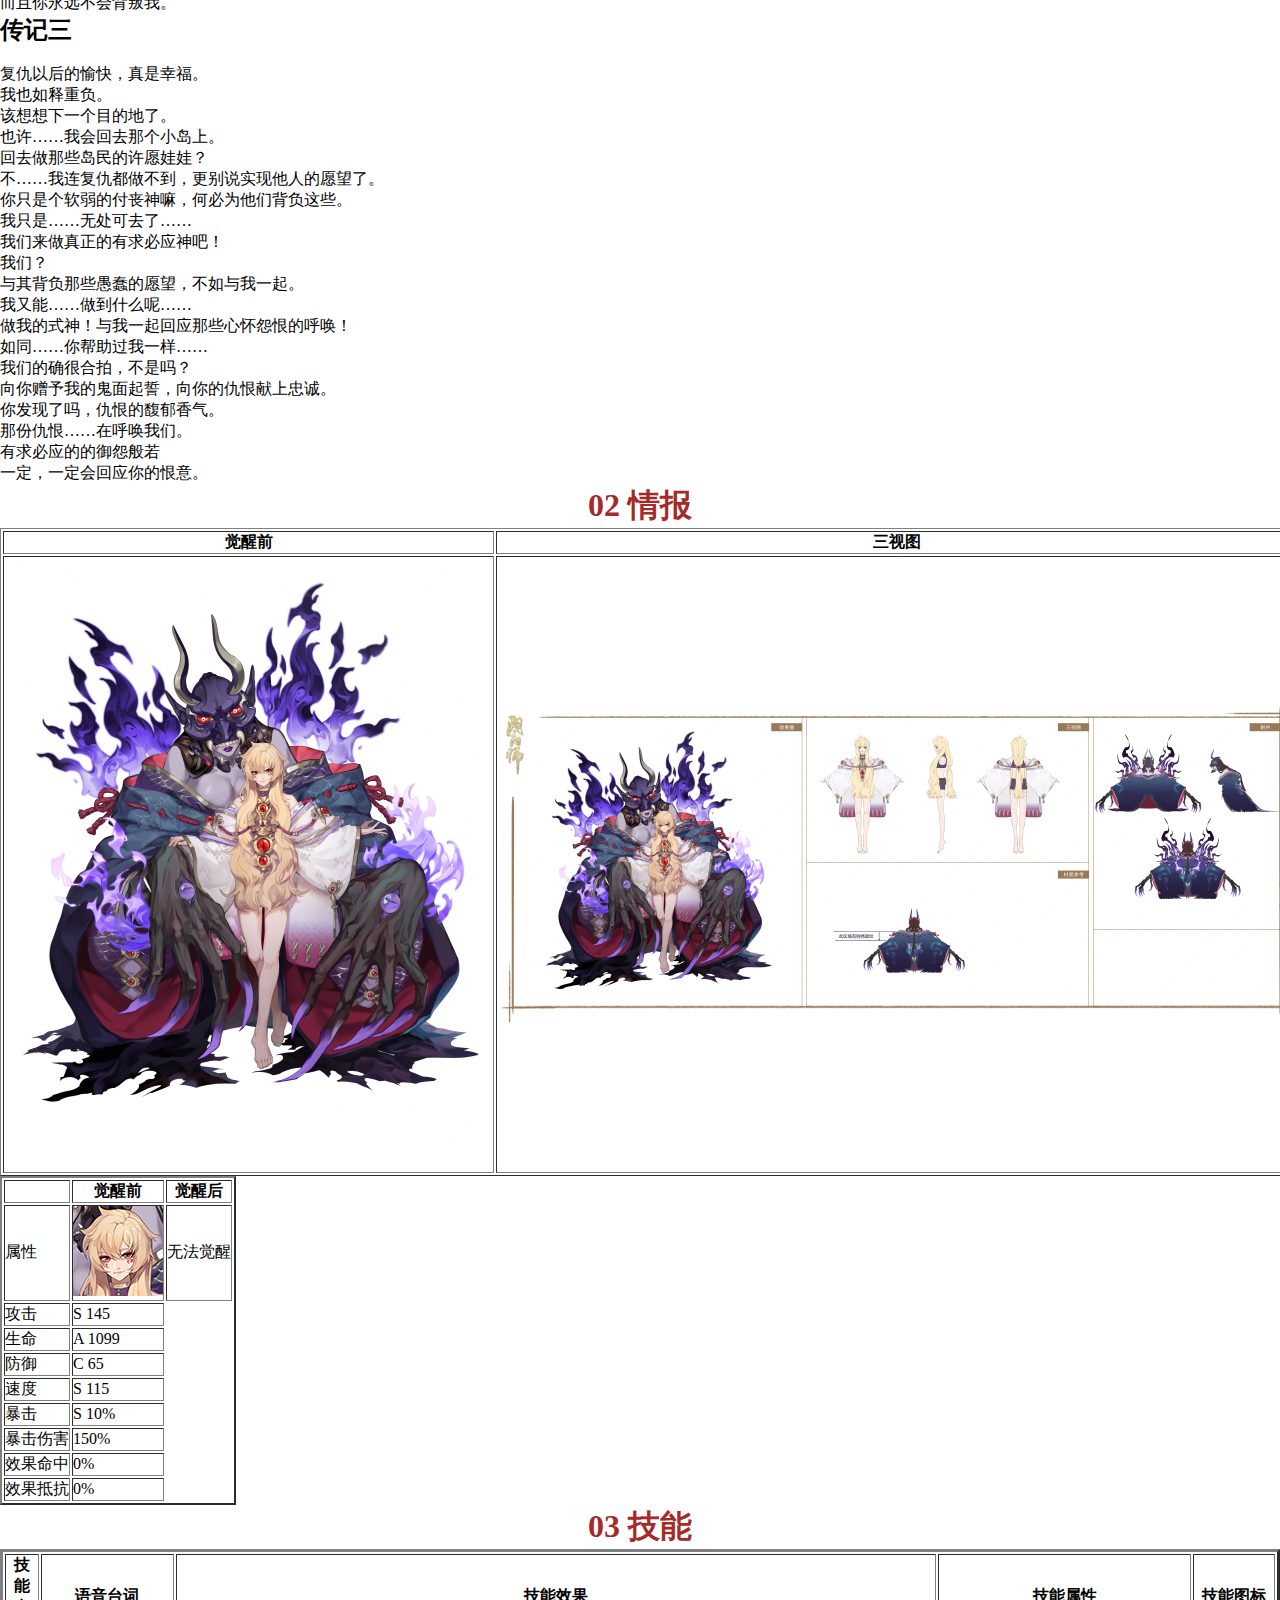
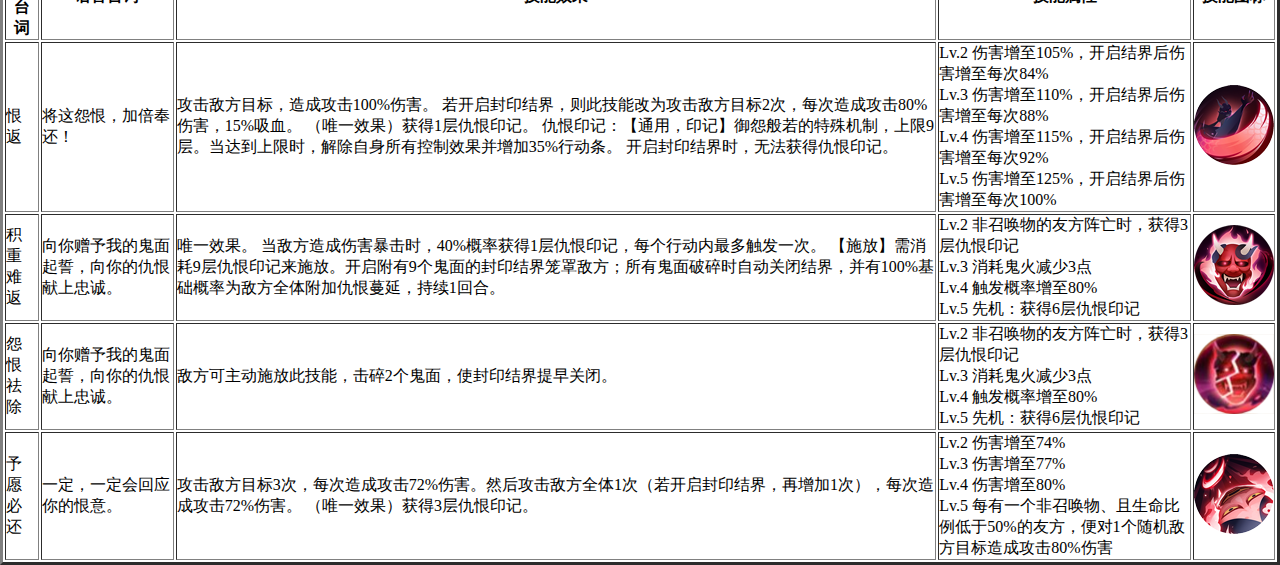
<file: web/introduce3.html>
<!DOCTYPE html>
<html lang="en">
<head>
    <meta charset="UTF-8">
    <meta name="viewport" content="width=device-width, initial-scale=1.0">
    <title>阴阳师中的御怨般若</title>
    <link rel="stylesheet" href="index.css">
</head>
<body>
    <div class="content">
        <div class="stars"></div>
        <img class="bgc" src="../images/3.jpg" width="100%" alt="">
        <h3 class="title">御怨般若</h3>
        <h3 class="titles">愿予必成，有求必应</h3>
        <div class='ribbon'>
            <a href='./index.html'><span style="color:rgb(255, 123, 71);">首页</span></a>
            <a href='./introduce.html'><span style="color:rgb(255, 123, 71);">日本神话中的般若</span></a>
            <a href='./introduce2.html'><span style="color:rgb(255, 123, 71);">阴阳师中的般若</span></a>
            <a href='./introduce3.html'><span style="color:rgb(255, 123, 71);">阴阳师中的御怨般若</span></a>
            <a href='./picture.html'><span style="color:rgb(255, 123, 71);">高清壁纸</span></a>
            <a href="https://lu7jiu.github.io/room_web"><span style="color:rgb(255, 123, 71);">回到寝室</span></a>
        </div>
    </div>
       <!-- 表格 -->
    <table border="1">
        <thead>
            <th>觉醒前</th>
            <th>三视图</th>
        </thead>
        <tbody>
            <tr>
                <td><img src="../images/御怨般若-立绘1.png"></td>
                <td><img src="../images/御怨般若-三视图1.png"></td>
            </tr>
    <h1 style="color: brown;">01 传记</h1>
    <h2>传记一</h2>
    <p>找到你了，怨气的源头。
    <br>这怨恨让大家都避之不及，你却因此而来？
    <br>明明是你让我来的嘛！
    <br>我只希望再也没有人踏足这个岛，任何人。
    <br>难道你不打算报仇吗？
    <br>不……我已经……
    <br>香气还是那么浓烈，你分明还恨着。
    <br>怎能不恨！可是……
    <br>而且这破破烂烂的样子，一点都不美呢。
    <br>你又知道什么？你又知道什么！！！
    <br>被抛弃了？还是被欺骗了？加倍奉还就好了嘛。
    <br>那……那可是曾倾心相授的人啊！
    <br>嗤，不也背叛了你。
    <br>别说了……别说了……
    <br>是你自己的错喔！信任人类，就会落得这种下场。
    <br>人类……不能信任……
    <br>和我一起玩吧，我们去找'那个人'算账。
    <br>玩？算账？啊……复仇吗……？
    <br>这样可不行呢，一点气势都没有。带上这个！
    <br>你的……鬼面。
    <br>我知道，我们会相处愉快的。
<h2>传记二</h2>
<br>这个异乡人叫什么名字？
<br>信之介。
<br>一点都不像那边的名字嘛。
<br>是我取的，他说……入乡随俗。
<br>由你开始的'咒'，最后又由你终结。
<br>真是讽刺。
<br>不对噢，这才是正确的因果。
<br>我被背叛也是因果吗？
<br>向人类交出信任，被背叛就是理所当然。
<br>你也……
<br>我让他后悔了哟。可惜，他觉悟得太晚了一点。
<br>长得可爱天真，却比谁都心狠手辣。
<br>你呢？难道还打算放过他吗？
<br>不，绝不！
<br>用他的血洗刷不甘，用他的肉填补伤口。
<br>这才是因果的终结。
<br>我没说错吧~
<br>我们很合拍。
<br>而且你永远不会背叛我。
<h2>传记三</h2>
<br>复仇以后的愉快，真是幸福。
<br>我也如释重负。
<br>该想想下一个目的地了。
<br>也许……我会回去那个小岛上。
<br>回去做那些岛民的许愿娃娃？
<br>不……我连复仇都做不到，更别说实现他人的愿望了。
<br>你只是个软弱的付丧神嘛，何必为他们背负这些。
<br>我只是……无处可去了……
<br>我们来做真正的有求必应神吧！
<br>我们？
<br>与其背负那些愚蠢的愿望，不如与我一起。
<br>我又能……做到什么呢……
<br>做我的式神！与我一起回应那些心怀怨恨的呼唤！
<br>如同……你帮助过我一样……
<br>我们的确很合拍，不是吗？
<br>向你赠予我的鬼面起誓，向你的仇恨献上忠诚。
<br>你发现了吗，仇恨的馥郁香气。
<br>那份仇恨……在呼唤我们。
<br>有求必应的的御怨般若
<br>一定，一定会回应你的恨意。</p>
<h1 style="color: brown;">02 情报</h1>
    <table border="2">
        <thead>
            <th></th>
            <th>觉醒前</th>
            <th>觉醒后</th>
        </thead>
        <tbody>
            <tr>
                <td>属性</td>
                <td><img src="../images/觉醒前1.jpg"></td>
                <td>无法觉醒</td>
            </tr>
            <tr>
                <td>攻击</td>
                <td>S 145</td>
                
            </tr>
            <tr>
                <td>生命</td>
                <td>A 1099</td>
                
            </tr>
            <tr>
                <td>防御</td>
                <td>C 65</td>
                
            </tr>
            <tr>
                <td>速度</td>
                <td>S 115</td>
                
            </tr>
            <tr>
                <td>暴击</td>
                <td>S 10%</td>
                
            </tr>
            <tr>
                <td>暴击伤害</td>
                <td>150%</td>
              
            </tr>
            <tr>
                <td>效果命中</td>
                <td>0%</td>
                
            </tr>
            <tr>
                <td>效果抵抗</td>
                <td>0%</td>
               
            </tr>
        </tbody>
    </table>
    <h1 style="color: brown;">03 技能</h1>
<table border="3">
    <thead>
        <th>技能台词</th>
        <th>语音台词</th>
        <th>技能效果</th>
        <th>技能属性</th>
        <th>技能图标</th>
    </thead>
    <tbody>
        <tr>
            <td>恨返</td>
            <td>将这怨恨，加倍奉还！</td>
            <td>攻击敌方目标，造成攻击100%伤害。 若开启封印结界，则此技能改为攻击敌方目标2次，每次造成攻击80%伤害，15%吸血。 （唯一效果）获得1层仇恨印记。
                仇恨印记：【通用，印记】御怨般若的特殊机制，上限9层。当达到上限时，解除自身所有控制效果并增加35%行动条。
                开启封印结界时，无法获得仇恨印记。</td>
            <td>Lv.2 伤害增至105%，开启结界后伤害增至每次84%
            <br>    Lv.3 伤害增至110%，开启结界后伤害增至每次88%
            <br>    Lv.4 伤害增至115%，开启结界后伤害增至每次92%
                <br>Lv.5 伤害增至125%，开启结界后伤害增至每次100%</td>
            <td><img src="../images/恨返.png"></td>
        </tr>
        <tr>
            <td>积重难返</td>
            <td>向你赠予我的鬼面起誓，向你的仇恨献上忠诚。</td>
            <td>唯一效果。 当敌方造成伤害暴击时，40%概率获得1层仇恨印记，每个行动内最多触发一次。
                【施放】需消耗9层仇恨印记来施放。开启附有9个鬼面的封印结界笼罩敌方；所有鬼面破碎时自动关闭结界，并有100%基础概率为敌方全体附加仇恨蔓延，持续1回合。</td>
            <td>Lv.2 非召唤物的友方阵亡时，获得3层仇恨印记
            <br>Lv.3 消耗鬼火减少3点
            <br>Lv.4 触发概率增至80%
            <br>Lv.5 先机：获得6层仇恨印记</td>
            <td><img src="../images/难返.png"></td>
        </tr>
        <tr>
            <td>怨恨祛除</td>
            <td>向你赠予我的鬼面起誓，向你的仇恨献上忠诚。</td>
            <td>敌方可主动施放此技能，击碎2个鬼面，使封印结界提早关闭。</td>
            <td>Lv.2 非召唤物的友方阵亡时，获得3层仇恨印记
            <br>Lv.3 消耗鬼火减少3点
            <br>Lv.4 触发概率增至80%
            <br>Lv.5 先机：获得6层仇恨印记</td></td>
            <td><img src="../images/祛除.png"></td>
        </tr>
        <tr>
            <td>予愿必还</td>
            <td>一定，一定会回应你的恨意。</td>
            <td>攻击敌方目标3次，每次造成攻击72%伤害。然后攻击敌方全体1次（若开启封印结界，再增加1次），每次造成攻击72%伤害。 （唯一效果）获得3层仇恨印记。</td>
            <td>Lv.2 伤害增至74%
            <br>Lv.3 伤害增至77%
            <br>Lv.4 伤害增至80%
            <br>Lv.5 每有一个非召唤物、且生命比例低于50%的友方，便对1个随机敌方目标造成攻击80%伤害</td>
            <td><img src="../images/必还.png"></td>
        </tr>
</body>
</html>
</file>
<file: web/index.css>
* {
    margin: 0;
    padding: 0
}

.home {
    height: 100%;
    overflow: hidden;
}

.content {
    perspective: 340px;
    width: 100%;
    position: relative;
}

h1 {
    color: rgb(255, 246, 246);
    text-align: center;
}

span {
    display: block;
    text-align: center;
}

.stars {
    position: absolute;
    top: 50%;
    left: 50%;
    width: 2px;
    height: 2px;
    z-index: 999;
    border-radius: 50%;
    box-shadow: -447px 387px #c4c4c4, -401px 118px #fafafa, -109px 217px #d9d9d9, -680px -436px #e3e3e3, 514px 360px #cccccc, -708px 298px #e8e8e8, -696px -270px #ededed, 116px -128px #f7f7f7, 179px 35px white, -404px -90px whitesmoke, -331px -309px #c4c4c4, -363px -24px #d1d1d1, 277px 416px #fafafa, -145px -244px whitesmoke, 123px 62px #d4d4d4, -407px 418px #d9d9d9, 535px 237px #d9d9d9, -466px -78px #f7f7f7, 257px 287px #dedede, 327px -398px #e0e0e0, -602px -38px #c2c2c2, 128px 398px #e6e6e6, 274px -446px #d1d1d1, -602px -298px #c7c7c7, 526px -5px #c4c4c4, -90px -158px #fcfcfc, 5px 294px whitesmoke, -633px 229px #c4c4c4, -475px 427px #dedede, 586px -453px #f2f2f2, 180px -432px #c7c7c7, -637px -88px #cfcfcf, -453px 308px #d6d6d6, -111px 1px #d9d9d9, 573px -450px #ededed, 198px 300px #d6d6d6, -355px 166px #dedede, -715px 13px #e3e3e3, 262px -104px #d1d1d1, 147px 325px #dbdbdb, 1px 399px #dbdbdb, 286px -100px white, 43px -329px #e8e8e8, 617px 55px #d9d9d9, -168px -392px #cccccc, 84px 219px #c9c9c9, 507px -226px #d9d9d9, -327px -70px #e6e6e6, 386px -212px #c4c4c4, -717px 4px #cfcfcf, 502px -231px #e3e3e3, 302px 56px #ededed, 649px 341px #c7c7c7, 569px 350px #c9c9c9, 516px -31px #e6e6e6, 689px 447px #c2c2c2, 591px -206px #fafafa, 422px -137px #e6e6e6, -510px -324px #cccccc, -649px 287px #c2c2c2, -194px -48px #f7f7f7, -279px -329px #d1d1d1, -406px 478px #dbdbdb, -735px -87px #c9c9c9, 30px -197px #dedede, -564px 233px #e6e6e6, -486px -324px #ededed, -54px -7px #ededed, -441px -194px #e3e3e3, -133px -95px #e0e0e0, -722px -73px #d6d6d6, 595px 423px #ededed, 568px -39px #ededed, 370px 377px #d1d1d1, -419px -102px #fcfcfc, -450px 109px #c4c4c4, -57px -119px #d1d1d1, -582px 150px #e6e6e6, 206px -263px #cfcfcf, 582px -461px #c9c9c9, -268px -141px #d9d9d9, -148px 291px #c7c7c7, 254px -179px #c9c9c9, 725px 424px #f0f0f0, 391px -150px #ebebeb, 89px -299px #d4d4d4, 170px 1px #c9c9c9, 243px 209px #c7c7c7, 27px 460px #c9c9c9, -465px -380px #d4d4d4, 530px -360px whitesmoke, -626px 53px #e0e0e0, 706px 218px #d9d9d9, 40px -82px #cccccc, -5px -212px #e6e6e6, -742px 33px #ebebeb, -714px 478px #e0e0e0, -585px -125px #cccccc, -216px 348px #cfcfcf, 601px 332px #ededed, 344px -88px #c4c4c4, 659px -22px #d1d1d1, -411px 188px #d6d6d6, -423px -206px #fcfcfc, -359px -136px #cfcfcf, 612px 406px whitesmoke, 725px 96px whitesmoke, 363px -446px white, -204px 325px #c9c9c9, 740px 176px #fafafa, -489px -352px white, -638px 64px #dbdbdb, 537px -65px #dbdbdb, 151px -32px #ebebeb, 681px 212px #fcfcfc, 604px -149px #e6e6e6, -542px -398px #c4c4c4, -707px 66px whitesmoke, -381px 258px #cfcfcf, -30px 332px #d6d6d6, 512px -381px #c9c9c9, 195px 288px #cccccc, -278px 479px #c7c7c7, 27px -208px #d6d6d6, -288px 15px white, -680px 248px #dedede, 433px 31px #c9c9c9, 150px -206px #d4d4d4, -79px 247px white, -594px 115px #e0e0e0, 99px 292px #e0e0e0, 673px -269px #dedede, -257px -64px #d1d1d1, 449px 81px #f2f2f2, 18px -99px #d1d1d1, -694px 415px #f7f7f7, 240px 264px #e0e0e0, 450px -172px white, 383px 7px #e8e8e8, 338px -73px #c9c9c9, 291px -19px #ebebeb, 659px 137px #d1d1d1, 602px -6px #fcfcfc, 554px 249px #ebebeb, 625px 356px #d9d9d9, 579px -183px #d6d6d6, -20px 250px white, -401px 431px #c4c4c4, -645px -232px #cccccc, -265px -148px white, 553px 258px #d1d1d1, 166px -360px #ebebeb, 719px 51px #ededed, 612px -129px #ebebeb, -465px -104px #f2f2f2, -154px -121px #d9d9d9, -1px 330px #f2f2f2, -666px 248px #f7f7f7, -720px 264px #ededed, 148px -365px #e6e6e6, -388px -349px #c4c4c4, 128px -88px #e3e3e3, -683px -274px #fafafa, -341px 41px #c9c9c9, -59px -471px #f0f0f0, -3px -427px #c2c2c2, 418px 167px #d6d6d6, 343px 247px #c7c7c7, 623px -347px #d1d1d1, 716px -217px white, 243px -409px whitesmoke, -75px -126px #d6d6d6, -730px -91px #c9c9c9, -210px -397px #cfcfcf, -349px 180px #c9c9c9, -567px -281px #e0e0e0, -460px 381px #fcfcfc, -310px -22px #ededed, 450px -1px #dbdbdb, -405px -328px #e3e3e3, 5px 332px #d6d6d6, -294px 302px #fcfcfc, -398px 97px whitesmoke, -696px 325px #cfcfcf, -589px 110px #d6d6d6, 353px -411px #dbdbdb, -697px -318px #ebebeb, -114px -72px #f0f0f0, 259px -193px #fcfcfc, 60px 26px #e6e6e6, -63px -232px white, 205px -372px #f7f7f7, -464px -333px #f2f2f2, -374px 123px white, -377px -386px #c7c7c7, -80px 337px #cccccc, 478px -178px #dbdbdb, 222px 420px #ebebeb, -707px 99px #c4c4c4, 716px -132px #fafafa, -253px -286px #e3e3e3, 646px 178px #f0f0f0, 201px 24px #d1d1d1, 178px -58px #c7c7c7, -557px 368px #ededed, 0px 219px #d9d9d9, -266px -269px #cccccc, 242px -197px #c9c9c9, -419px 193px #c2c2c2, -47px 91px #c7c7c7, -109px 75px #c2c2c2, -146px -453px #d6d6d6, 671px -350px #f2f2f2, 421px -91px #d9d9d9, 738px 19px #ededed, -316px -155px #dedede, 419px 244px #fcfcfc, -278px -418px #d6d6d6, -581px -181px #fcfcfc, 139px 264px #d9d9d9, 691px -11px #ebebeb, -622px 402px #c2c2c2, 219px 396px #f0f0f0, -149px -423px white, -716px -78px #d9d9d9, -590px 341px #e6e6e6, -208px 79px #d6d6d6, -227px -24px #f7f7f7, 239px 262px #d1d1d1, 740px 443px #f7f7f7, 509px 134px #d6d6d6, -555px 232px #e8e8e8, -67px -427px #cfcfcf, -368px 250px #f7f7f7, 715px -415px #fafafa, 411px -301px #f0f0f0, -322px 287px #d9d9d9, -429px -90px #f2f2f2, -327px -387px #f0f0f0, -491px 183px #c2c2c2, -133px 250px #d4d4d4, 538px 139px #e3e3e3, -417px -125px #f0f0f0, 653px -351px #e6e6e6, -549px 38px #d4d4d4, 602px 110px whitesmoke, 415px 105px #e0e0e0, -733px -371px #cfcfcf, 286px 403px #d4d4d4, 11px 320px #c4c4c4, -597px 158px whitesmoke, 716px -350px whitesmoke, 321px 67px #fafafa, -237px -300px #cfcfcf, 74px 152px #c9c9c9, 587px -123px #fcfcfc, 699px -332px whitesmoke, 399px 355px #f7f7f7, -323px 314px #dbdbdb, 89px 416px #c7c7c7, 445px 38px #e3e3e3, 572px 122px #c4c4c4, -258px 372px white, 49px 306px #d9d9d9, 437px -35px #dedede, 566px 174px #f2f2f2, 732px -299px whitesmoke, -410px 394px #ededed, 131px -415px white, 19px -326px #e8e8e8, -700px -188px #d1d1d1, 96px -1px #e0e0e0, -328px -396px #f0f0f0, -117px -214px #fcfcfc, -53px 261px #ebebeb, 80px 134px #d6d6d6, -364px -216px white, -636px -125px #dbdbdb, -639px -265px #e3e3e3, 208px 98px #c7c7c7, 172px 467px #e0e0e0, 435px 309px #e3e3e3, 194px -259px #f0f0f0, 209px -186px #c9c9c9, -312px 418px #fafafa, 229px 407px #c9c9c9, -449px -357px #fafafa, 674px 121px #e8e8e8, 608px -429px #ebebeb, -431px -428px #cfcfcf, 105px 462px #e3e3e3, -179px -372px #e3e3e3, 143px -317px #d6d6d6, -449px -149px #fafafa, -544px 250px #dedede, -220px -323px whitesmoke, 658px 8px whitesmoke, -656px -244px #e8e8e8, 347px 11px whitesmoke, 694px -230px #f7f7f7, -317px 1px #c4c4c4, 28px 23px #fcfcfc, -382px 321px #dbdbdb, 632px -74px #c4c4c4, 154px -245px #c2c2c2, -553px 337px #d6d6d6, -48px -243px #d1d1d1, 92px -391px #cccccc, -71px -256px #cfcfcf, -372px 57px #d9d9d9, 369px -140px #fcfcfc, 675px 81px #c2c2c2, -663px 254px #cccccc, 703px -203px #ededed, 74px -363px #c2c2c2, 643px -458px #d1d1d1, 198px 359px #cccccc, 265px 309px #d4d4d4, -353px -368px #e8e8e8, -465px 439px whitesmoke, 693px 360px #c9c9c9, 634px -397px #d1d1d1, 467px 25px whitesmoke, -558px -272px #e6e6e6, 671px 69px #dbdbdb, 407px 357px #cfcfcf, 379px 80px white, 10px -203px #c9c9c9, 104px -292px #f0f0f0, -667px -29px #d1d1d1, 557px -155px #e6e6e6, -505px 115px #cfcfcf, -605px 164px #f2f2f2, -108px -223px #e0e0e0, 523px -156px #ebebeb, 691px 230px white, -507px -13px #d1d1d1, -349px 332px #dedede, 520px 266px whitesmoke, -66px -250px #e6e6e6, -496px -449px #ebebeb, 414px -170px #dedede, -649px 230px #ebebeb, 598px -92px #c7c7c7, -638px 113px #c2c2c2, 151px 363px #f7f7f7, -445px -241px #f0f0f0, 527px -14px #dedede, 203px -61px #cfcfcf, -716px -284px #ebebeb, -525px 134px #c2c2c2;
    animation: fly 15s linear infinite;
    transform-style: preserve-3d;
}

.stars:before,
.stars:after {
    content: "";
    position: absolute;
    width: inherit;
    height: inherit;
    box-shadow: inherit;
}

.stars:before {
    transform: translateZ(-300px);
    opacity: .6;
}

.stars:after {
    transform: translateZ(-600px);
    opacity: .4;
}

@keyframes fly {
    from {
        transform: translateZ(0px);
        opacity: .6;
    }
    to {
        transform: translateZ(200px);
        opacity: .8;
    }
}

.title {
    position: absolute;
    display: flex;
    justify-content: center;
    left: 0;
    right: 0;
    top: 300px;
    margin: auto;
    bottom: 0;
    color: #c51515;
    font-size: 40px;
    font-weight: 500;
}

.titles {
    position: absolute;
    display: flex;
    justify-content: center;
    left: 0;
    right: 0;
    top: 350px;
    margin: auto;
    bottom: 0;
    color: #bf2020;
    font-size: 25px;
    font-weight: 500;
}

.icon {
    width: 15px;
    height: 15px;
    padding: 5px;
    border: 2px solid #ad3939;
    border-radius: 100%;
    position: absolute;
    bottom: 50px;
    animation: downs 2s linear infinite;
}

@keyframes downs {
    from {
        transform: translatey(0px);
        opacity: .6;
    }
    to {
        transform: translatey(30px);
        opacity: .8;
    }
}

.ribbon {
    display: flex;
    justify-content: center;
    position: absolute;
    right: 300px;
    top: 50px;
    margin: auto;
}

.ribbon:after,
.ribbon:before {
    margin-top: 0.5em;
    content: "";
    display: flex;
    ;
    border: 1.5em solid #7a1f1f;
}

.ribbon:after {
    border-right-color: transparent;
}

.ribbon:before {
    border-left-color: transparent;
}

.ribbon a:link,
.ribbon a:visited {
    color: #000;
    text-decoration: none;
    height: 3.5em;
    overflow: hidden;
}

.ribbon span {
    background: #962626;
    display: inline-block;
    line-height: 3em;
    padding: 0 1.5em;
    margin-top: 0.5em;
    position: relative;
    -webkit-transition: background-color 0.2s, margin-top 0.2s;
    /* Saf3.2+, Chrome */
    -moz-transition: background-color 0.2s, margin-top 0.2s;
    /* FF4+ */
    -ms-transition: background-color 0.2s, margin-top 0.2s;
    /* IE10 */
    -o-transition: background-color 0.2s, margin-top 0.2s;
    /* Opera 10.5+ */
    transition: background-color 0.2s, margin-top 0.2s;
}

.ribbon a:hover span {
    background: #5b1c09;
    margin-top: 0;
}

.ribbon span:before {
    content: "";
    position: absolute;
    top: 3em;
    left: 0;
    border-right: 0.5em solid rgb(202, 0, 0)
    border-bottom： 0.5em solid #fff;
}

.ribbon span:after {
    content: "";
    position: absolute;
    top: 3em;
    right: 0;
    border-left: 0.5em solid #a01b1b;
    border-bottom: 0.5em solid #f41313;
}

.introduce {
    display: flex;
    flex-direction: column;
}

.introduce_item {
    display: flex;
    justify-content: center;
    margin-top: 60px;
}

.introduce_item_img {
    width: 500px;
    height: 600px;
    border-radius: 10px;

}

.introduce_item_title {
    color: rgb(5, 39, 20);
    width: 450px;
    font-size: 18px;
    line-height: 36px;
    align-self: center;
    padding-left: 100px;
}

.introduce_item_titles {
    width: 400px;
    font-size: 18px;
    line-height: 36px;
    align-self: center;
    padding-right: 100px;
}

audio {
    position: fixed;
    bottom: 50px;
    right: 0;
}

.music_img {
    position: fixed;
    bottom: 50px;
    right: 50px;
    width: 40px;
    height: 30px;
    animation: muscis 5s linear infinite;
}

@keyframes muscis {
    from {
        transform: rotate (0deg);
        opacity: .6;
    }
    to {
        transform: rotate(360deg);
        opacity: .8;
    }
}

.icons {
    display: flex;
    justify-content: space-between;
    padding: 10px 400px;
    box-sizing: border-box;
    overflow: hidden;
}

.icons_items {
    display: flex;
    flex-direction: column;
    font-size: 20px;
    margin-top: 80px;
    margin-left: 5px;
    margin-right: 5px;
    width: 200px;
    height: 220px;
    
}

.icons_items_imgs {
    border-radius: 10%;
    width: 200px;
    height: 120px;
    margin-bottom: 28px;
}
</file>
